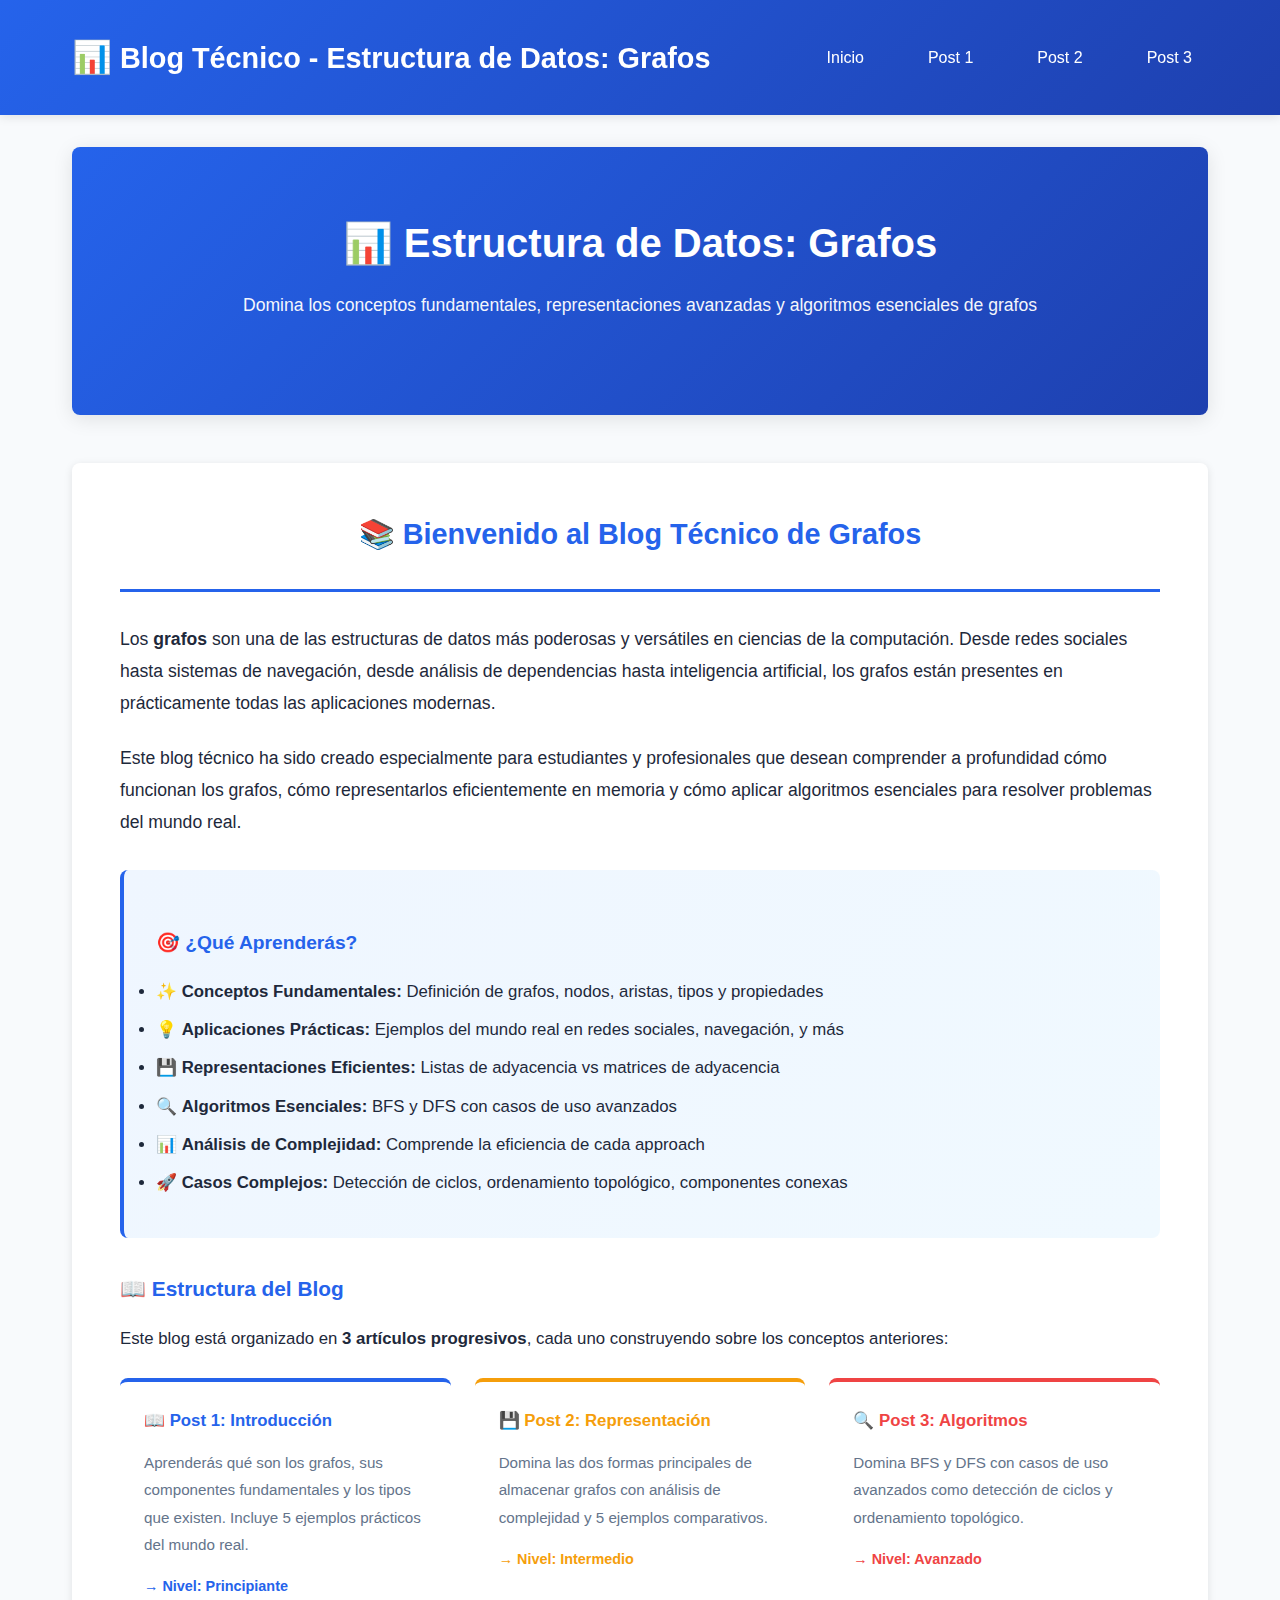
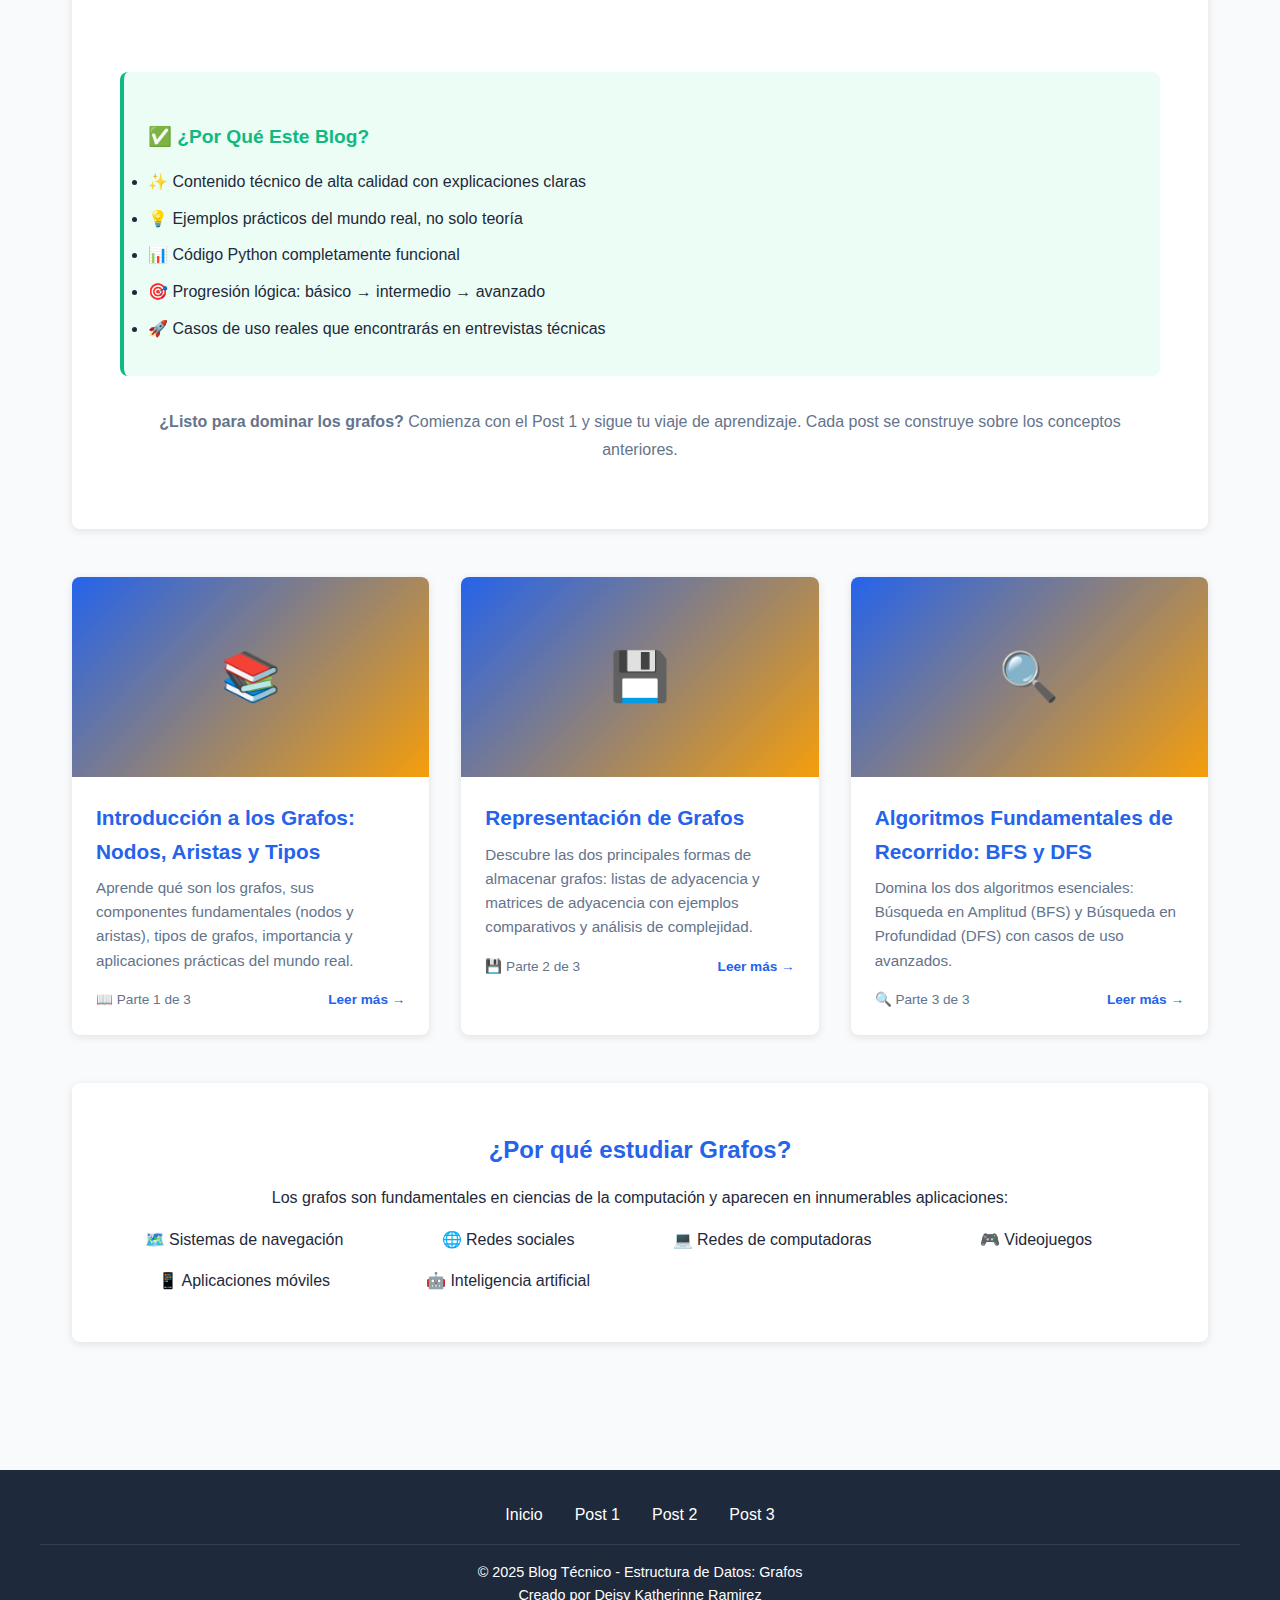
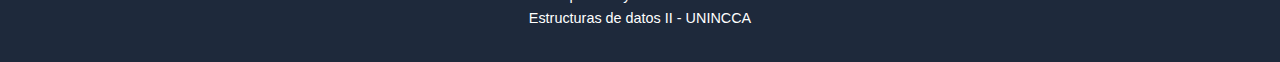
<file: index.html>
<!DOCTYPE html>
<html lang="es">
<head>
    <meta charset="UTF-8">
    <meta name="viewport" content="width=device-width, initial-scale=1.0">
    <title>Blog Técnico - Estructura de Datos: Grafos</title>
    <link rel="stylesheet" href="css/styles.css">
</head>
<body>
    <!-- HEADER -->
    <header>
        <div class="header-container">
            <div class="logo">
                <span class="logo-icon">📊</span>
                <span>Blog Técnico - Estructura de Datos: Grafos</span>
            </div>
            <nav>
                <ul>
                    <li><a href="index.html">Inicio</a></li>
                    <li><a href="posts/post1.html">Post 1</a></li>
                    <li><a href="posts/post2.html">Post 2</a></li>
                    <li><a href="posts/post3.html">Post 3</a></li>
                </ul>
            </nav>
        </div>
    </header>

    <!-- MAIN CONTENT -->
    <main>
        <div class="container">
            <!-- HERO SECTION -->
            <section class="hero">
                <h1>📊 Estructura de Datos: Grafos</h1>
                <p>Domina los conceptos fundamentales, representaciones avanzadas y algoritmos esenciales de grafos</p>
            </section>

            <!-- INTRODUCCIÓN AL BLOG -->
            <section class="article" style="margin-bottom: 3rem;">
                <div style="text-align: center; border-bottom: 3px solid var(--primary-color); padding-bottom: 2rem; margin-bottom: 2rem;">
                    <h2 style="color: var(--primary-color); font-size: 1.8rem;">📚 Bienvenido al Blog Técnico de Grafos</h2>
                </div>
                
                <div class="article-content">
                    <p style="font-size: 1.1rem; line-height: 1.8; margin-bottom: 1.5rem;">
                        Los <strong>grafos</strong> son una de las estructuras de datos más poderosas y versátiles en ciencias de la computación. 
                        Desde redes sociales hasta sistemas de navegación, desde análisis de dependencias hasta inteligencia artificial, 
                        los grafos están presentes en prácticamente todas las aplicaciones modernas.
                    </p>

                    <p style="font-size: 1.1rem; line-height: 1.8; margin-bottom: 1.5rem;">
                        Este blog técnico ha sido creado especialmente para estudiantes y profesionales que desean comprender a profundidad 
                        cómo funcionan los grafos, cómo representarlos eficientemente en memoria y cómo aplicar algoritmos esenciales 
                        para resolver problemas del mundo real.
                    </p>

                    <div style="background: linear-gradient(135deg, #eff6ff 0%, #f0f9ff 100%); padding: 2rem; border-radius: 0.5rem; border-left: 4px solid var(--primary-color); margin: 2rem 0;">
                        <h3 style="color: var(--primary-color); margin-bottom: 1rem;">🎯 ¿Qué Aprenderás?</h3>
                        <ul style="font-size: 1.05rem; line-height: 1.8; margin: 0;">
                            <li>✨ <strong>Conceptos Fundamentales:</strong> Definición de grafos, nodos, aristas, tipos y propiedades</li>
                            <li>💡 <strong>Aplicaciones Prácticas:</strong> Ejemplos del mundo real en redes sociales, navegación, y más</li>
                            <li>💾 <strong>Representaciones Eficientes:</strong> Listas de adyacencia vs matrices de adyacencia</li>
                            <li>🔍 <strong>Algoritmos Esenciales:</strong> BFS y DFS con casos de uso avanzados</li>
                            <li>📊 <strong>Análisis de Complejidad:</strong> Comprende la eficiencia de cada approach</li>
                            <li>🚀 <strong>Casos Complejos:</strong> Detección de ciclos, ordenamiento topológico, componentes conexas</li>
                        </ul>
                    </div>

                    <h3 style="color: var(--primary-color); margin-top: 2rem; margin-bottom: 1rem; font-size: 1.3rem;">📖 Estructura del Blog</h3>
                    <p style="font-size: 1.05rem; line-height: 1.8;">
                        Este blog está organizado en <strong>3 artículos progresivos</strong>, cada uno construyendo sobre los conceptos anteriores:
                    </p>

                    <div style="display: grid; grid-template-columns: repeat(auto-fit, minmax(280px, 1fr)); gap: 1.5rem; margin-top: 1.5rem;">
                        <!-- Post 1 Preview -->
                        <div style="background: white; padding: 1.5rem; border-radius: 0.5rem; border-top: 4px solid #2563eb;">
                            <h4 style="color: #2563eb; margin-bottom: 0.8rem;">📖 Post 1: Introducción</h4>
                            <p style="font-size: 0.95rem; color: var(--text-light); margin-bottom: 1rem;">
                                Aprenderás qué son los grafos, sus componentes fundamentales y los tipos que existen. 
                                Incluye 5 ejemplos prácticos del mundo real.
                            </p>
                            <p style="font-size: 0.9rem; color: var(--primary-color); font-weight: bold;">→ Nivel: Principiante</p>
                        </div>

                        <!-- Post 2 Preview -->
                        <div style="background: white; padding: 1.5rem; border-radius: 0.5rem; border-top: 4px solid #f59e0b;">
                            <h4 style="color: #f59e0b; margin-bottom: 0.8rem;">💾 Post 2: Representación</h4>
                            <p style="font-size: 0.95rem; color: var(--text-light); margin-bottom: 1rem;">
                                Domina las dos formas principales de almacenar grafos con análisis de complejidad 
                                y 5 ejemplos comparativos.
                            </p>
                            <p style="font-size: 0.9rem; color: #f59e0b; font-weight: bold;">→ Nivel: Intermedio</p>
                        </div>

                        <!-- Post 3 Preview -->
                        <div style="background: white; padding: 1.5rem; border-radius: 0.5rem; border-top: 4px solid #ef4444;">
                            <h4 style="color: #ef4444; margin-bottom: 0.8rem;">🔍 Post 3: Algoritmos</h4>
                            <p style="font-size: 0.95rem; color: var(--text-light); margin-bottom: 1rem;">
                                Domina BFS y DFS con casos de uso avanzados como detección de ciclos 
                                y ordenamiento topológico.
                            </p>
                            <p style="font-size: 0.9rem; color: #ef4444; font-weight: bold;">→ Nivel: Avanzado</p>
                        </div>
                    </div>

                    <div style="background: #ecfdf5; padding: 1.5rem; border-radius: 0.5rem; border-left: 4px solid var(--success-color); margin-top: 2rem;">
                        <h3 style="color: var(--success-color); margin-bottom: 0.8rem;">✅ ¿Por Qué Este Blog?</h3>
                        <ul style="font-size: 1rem; line-height: 1.8; margin: 0;">
                            <li>✨ Contenido técnico de alta calidad con explicaciones claras</li>
                            <li>💡 Ejemplos prácticos del mundo real, no solo teoría</li>
                            <li>📊 Código Python completamente funcional</li>
                            <li>🎯 Progresión lógica: básico → intermedio → avanzado</li>
                            <li>🚀 Casos de uso reales que encontrarás en entrevistas técnicas</li>
                        </ul>
                    </div>

                    <p style="font-size: 1rem; line-height: 1.8; margin-top: 2rem; text-align: center; color: var(--text-light);">
                        <strong>¿Listo para dominar los grafos?</strong> Comienza con el Post 1 y sigue tu viaje de aprendizaje. 
                        Cada post se construye sobre los conceptos anteriores.
                    </p>
                </div>
            </section>

            <!-- POSTS GRID -->
            <section class="posts-grid">
                <!-- POST 1 -->
                <article class="post-card">
                    <div class="post-card-image">📚</div>
                    <div class="post-card-content">
                        <h2 class="post-card-title">Introducción a los Grafos: Nodos, Aristas y Tipos</h2>
                        <p class="post-card-excerpt">Aprende qué son los grafos, sus componentes fundamentales (nodos y aristas), tipos de grafos, importancia y aplicaciones prácticas del mundo real.</p>
                        <div class="post-card-meta">
                            <span>📖 Parte 1 de 3</span>
                            <a href="posts/post1.html" class="read-more">Leer más →</a>
                        </div>
                    </div>
                </article>

                <!-- POST 2 -->
                <article class="post-card">
                    <div class="post-card-image">💾</div>
                    <div class="post-card-content">
                        <h2 class="post-card-title">Representación de Grafos</h2>
                        <p class="post-card-excerpt">Descubre las dos principales formas de almacenar grafos: listas de adyacencia y matrices de adyacencia con ejemplos comparativos y análisis de complejidad.</p>
                        <div class="post-card-meta">
                            <span>💾 Parte 2 de 3</span>
                            <a href="posts/post2.html" class="read-more">Leer más →</a>
                        </div>
                    </div>
                </article>

                <!-- POST 3 -->
                <article class="post-card">
                    <div class="post-card-image">🔍</div>
                    <div class="post-card-content">
                        <h2 class="post-card-title">Algoritmos Fundamentales de Recorrido: BFS y DFS</h2>
                        <p class="post-card-excerpt">Domina los dos algoritmos esenciales: Búsqueda en Amplitud (BFS) y Búsqueda en Profundidad (DFS) con casos de uso avanzados.</p>
                        <div class="post-card-meta">
                            <span>🔍 Parte 3 de 3</span>
                            <a href="posts/post3.html" class="read-more">Leer más →</a>
                        </div>
                    </div>
                </article>
            </section>

            <!-- ABOUT SECTION -->
            <section class="article" style="text-align: center;">
                <h2 style="color: var(--primary-color); margin-bottom: 1rem;">¿Por qué estudiar Grafos?</h2>
                <p>Los grafos son fundamentales en ciencias de la computación y aparecen en innumerables aplicaciones:</p>
                <ul style="list-style: none; margin-top: 1rem; display: grid; grid-template-columns: repeat(auto-fit, minmax(200px, 1fr)); gap: 1rem;">
                    <li>🗺️ Sistemas de navegación</li>
                    <li>🌐 Redes sociales</li>
                    <li>💻 Redes de computadoras</li>
                    <li>🎮 Videojuegos</li>
                    <li>📱 Aplicaciones móviles</li>
                    <li>🤖 Inteligencia artificial</li>
                </ul>
            </section>
        </div>
    </main>

    <!-- FOOTER -->
    <footer>
        <div class="footer-content">
            <div class="footer-links">
                <a href="index.html">Inicio</a>
                <a href="posts/post1.html">Post 1</a>
                <a href="posts/post2.html">Post 2</a>
                <a href="posts/post3.html">Post 3</a>
            </div>
            <div class="footer-bottom">
                <p>&copy; 2025 Blog Técnico - Estructura de Datos: Grafos</p>
                <p>Creado por Deisy Katherinne Ramirez</p>
                <p>Estructuras de datos II - UNINCCA</p>
            </div>
        </div>
    </footer>

    <!-- BOTÓN SCROLL TO TOP FLOTANTE -->
    <button id="scrollToTopBtn" title="Volver al inicio">⬆️</button>

    <script src="js/script.js"></script>
</body>
</html>
</file>
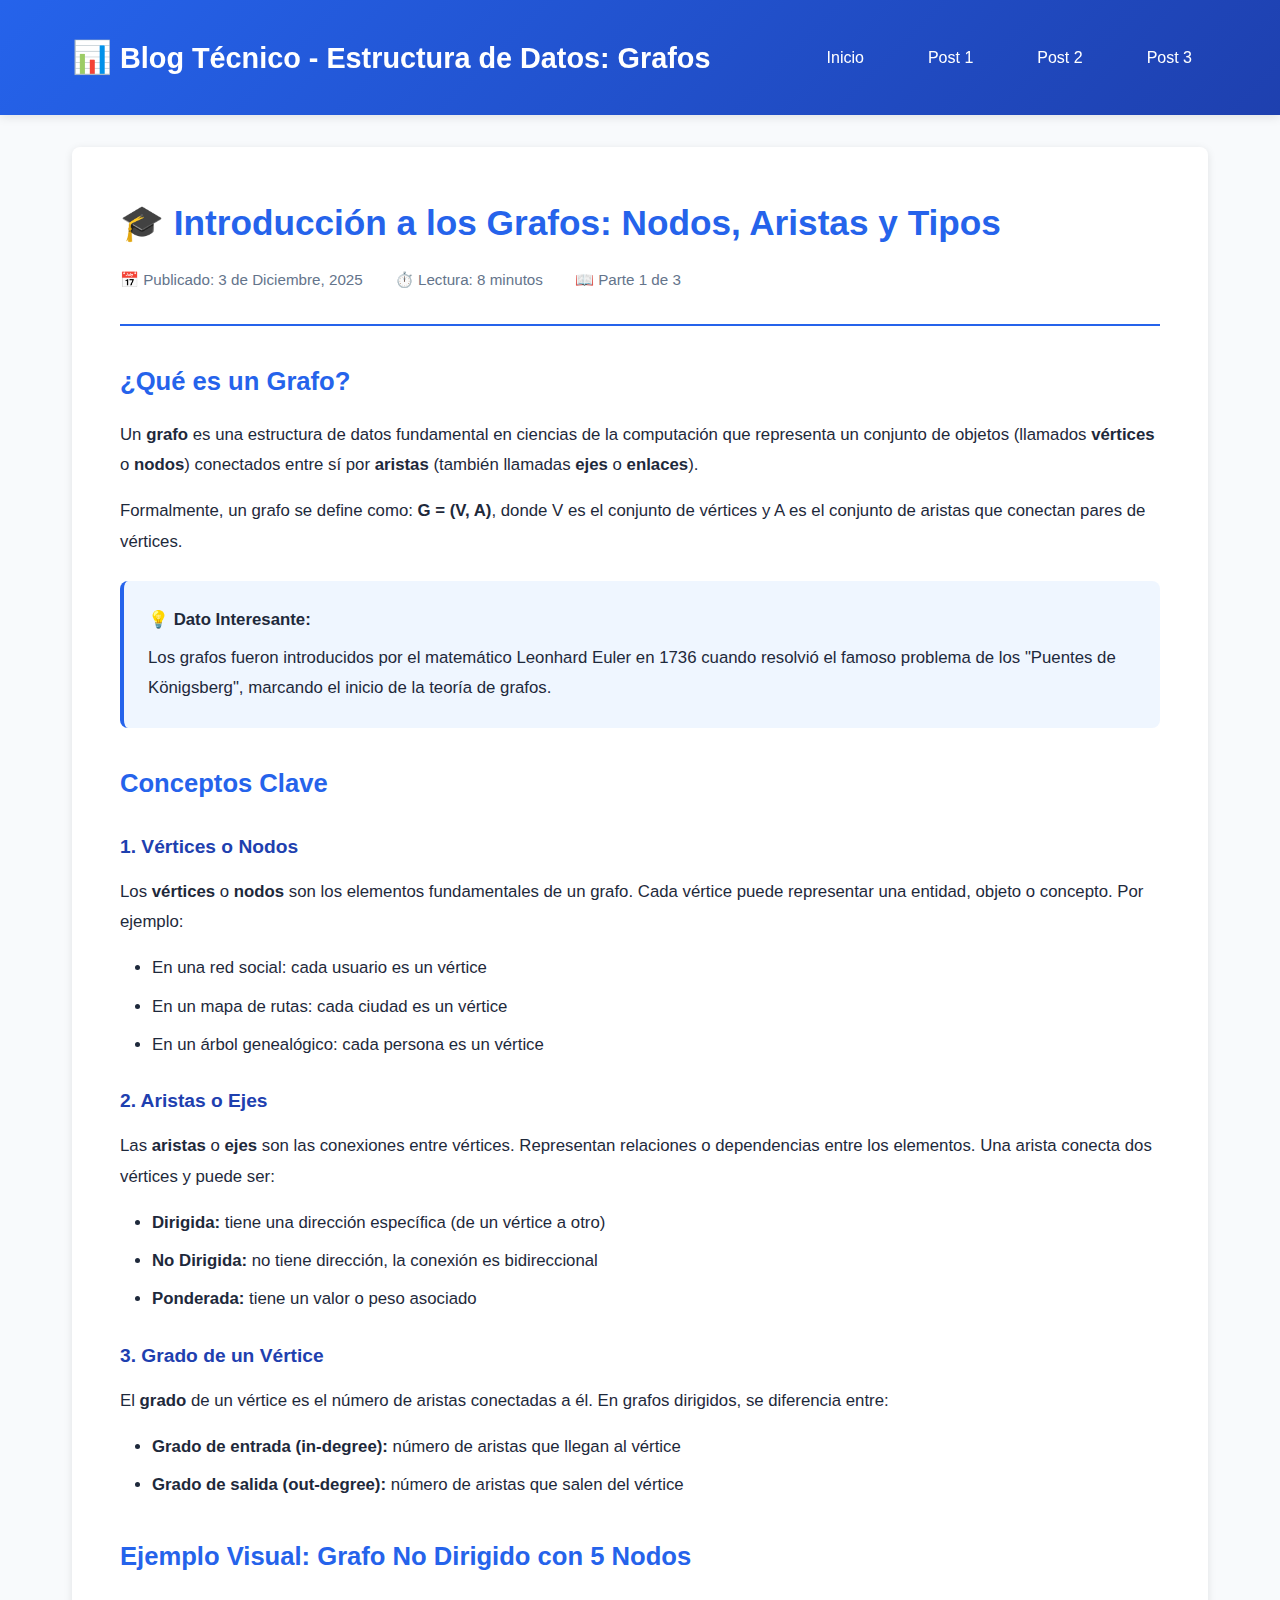
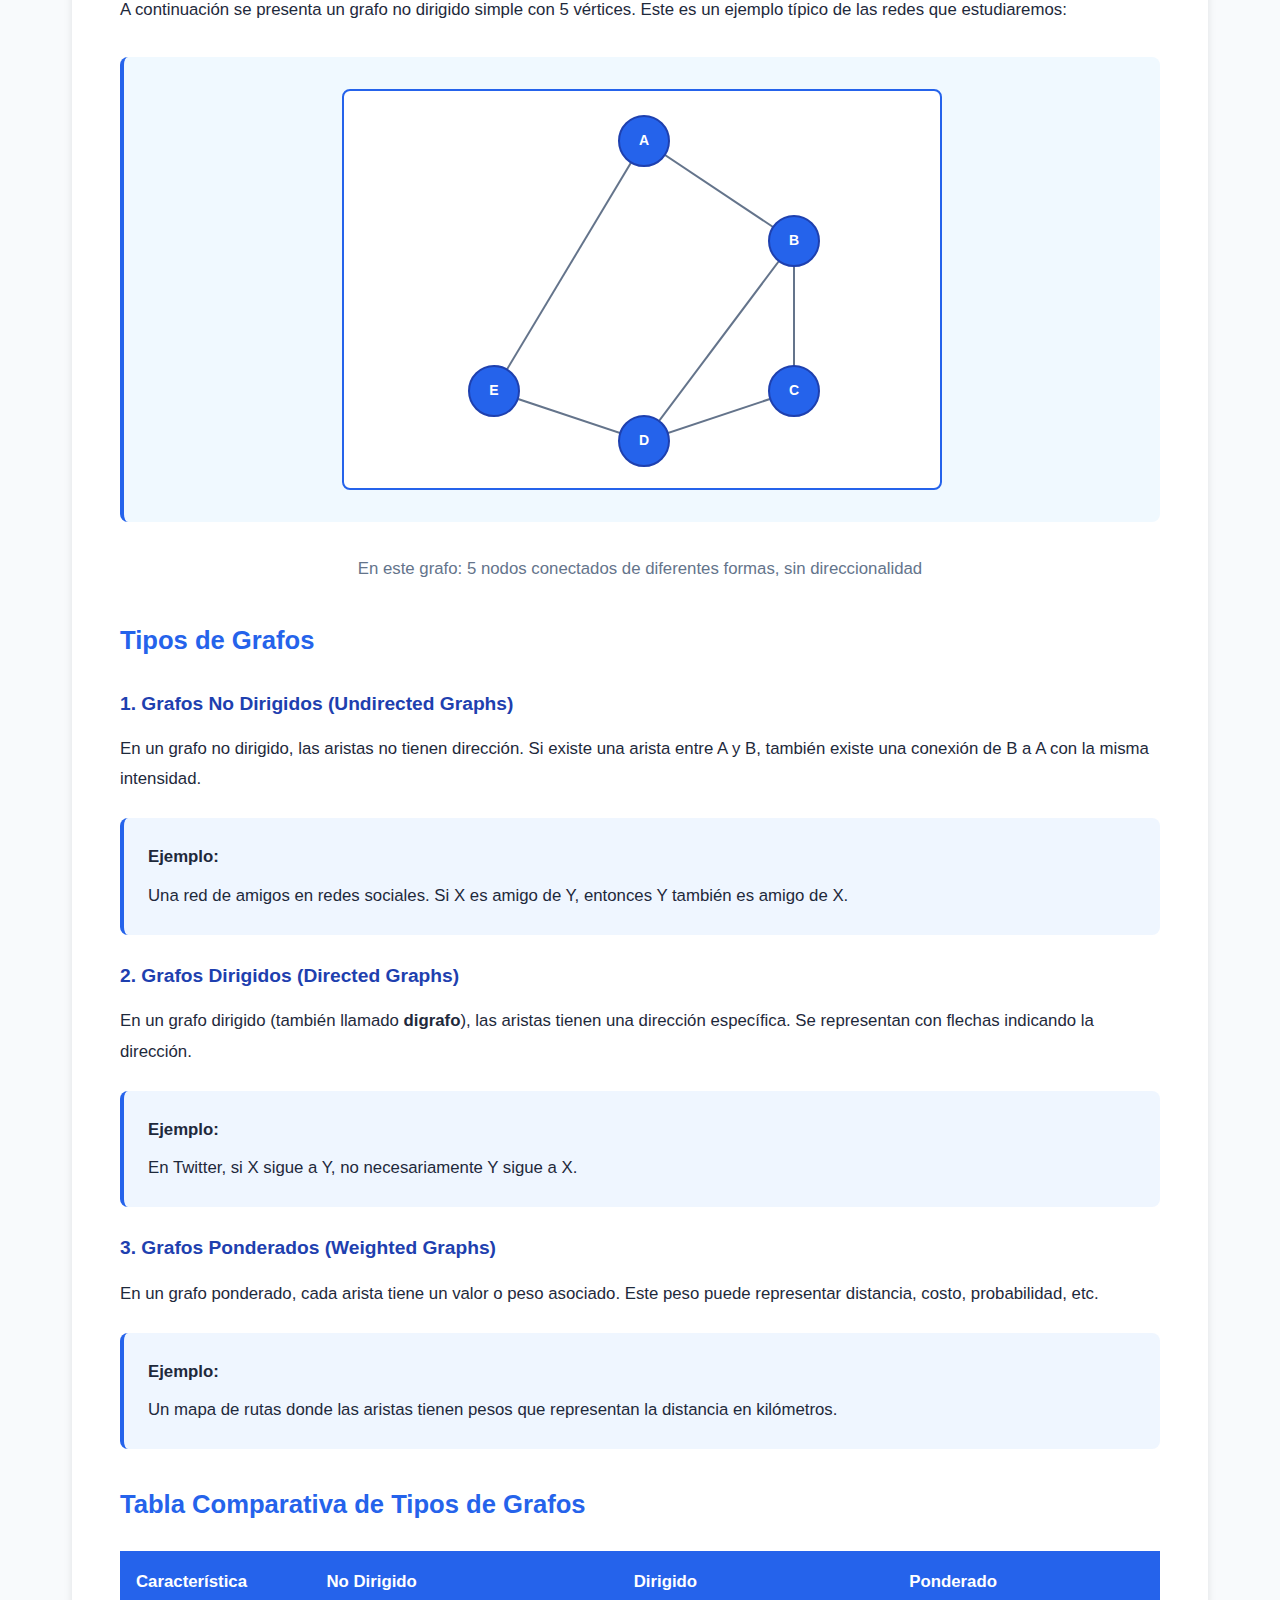
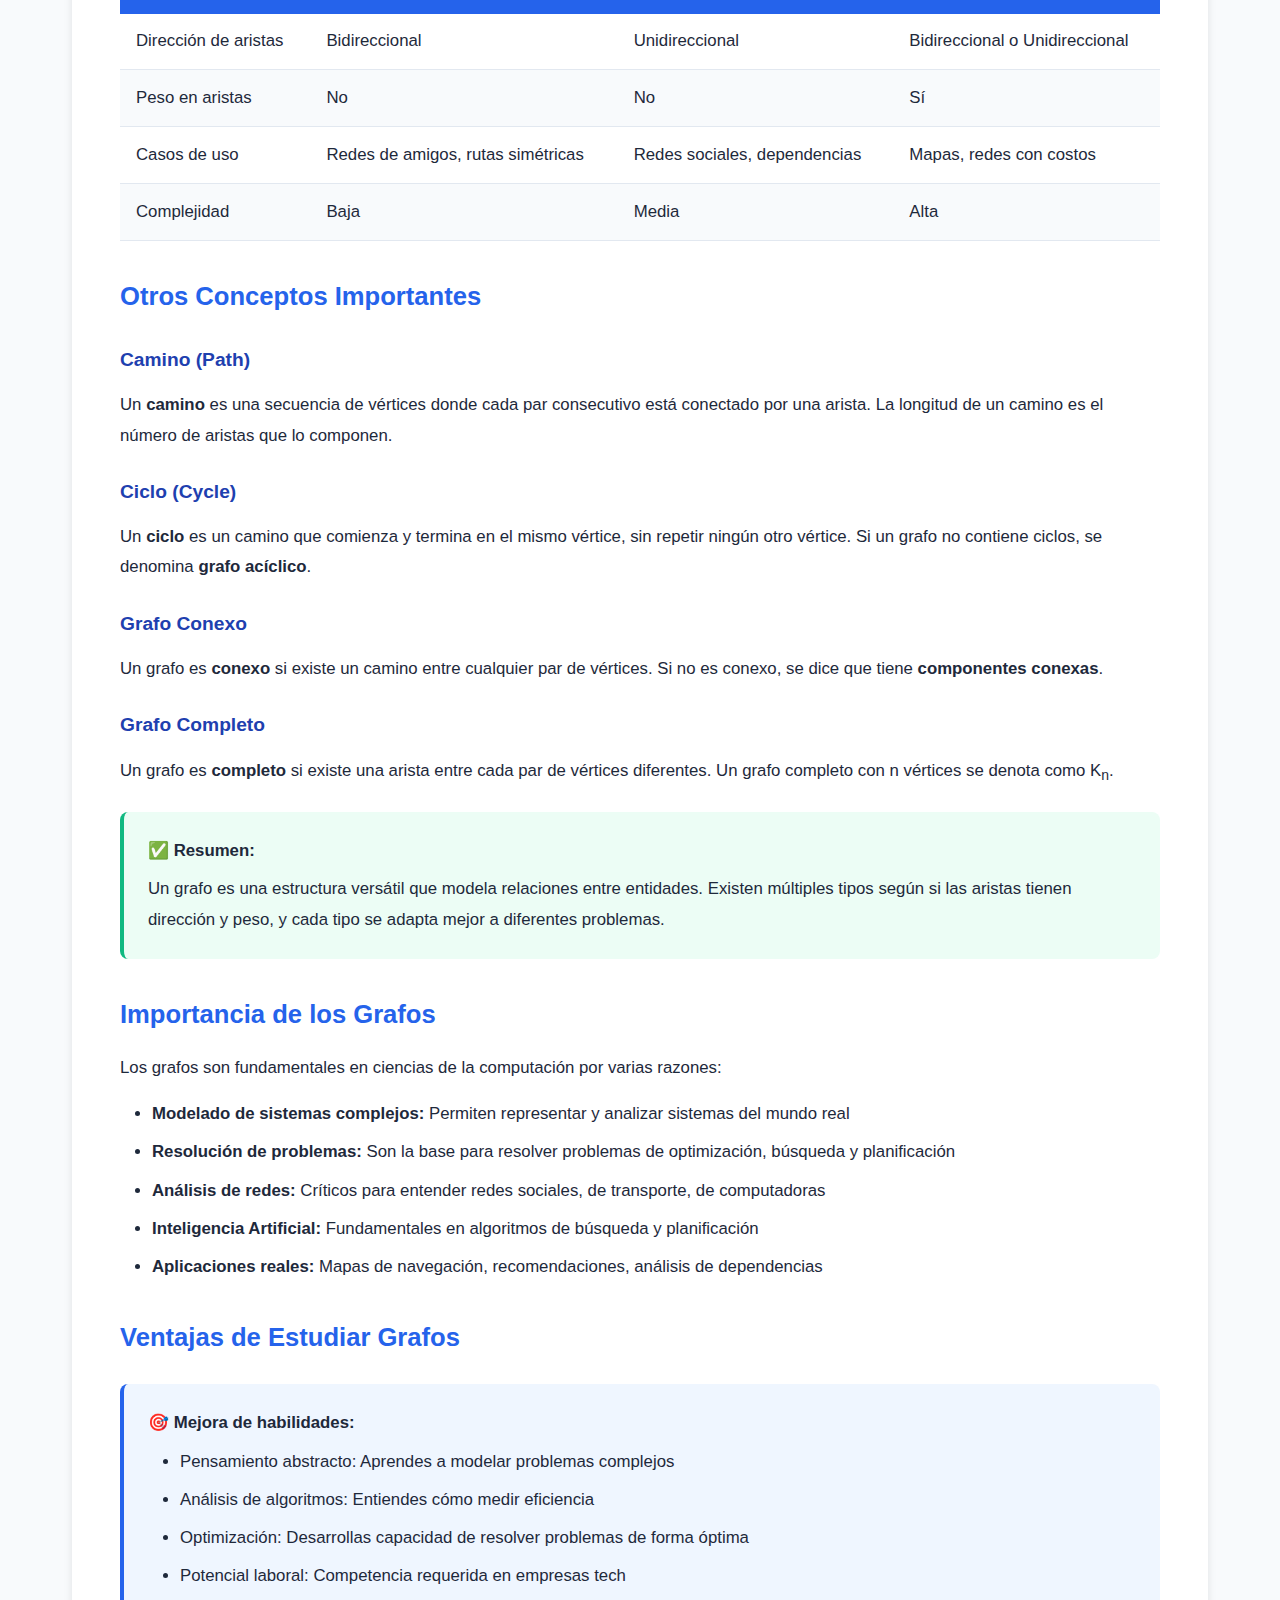
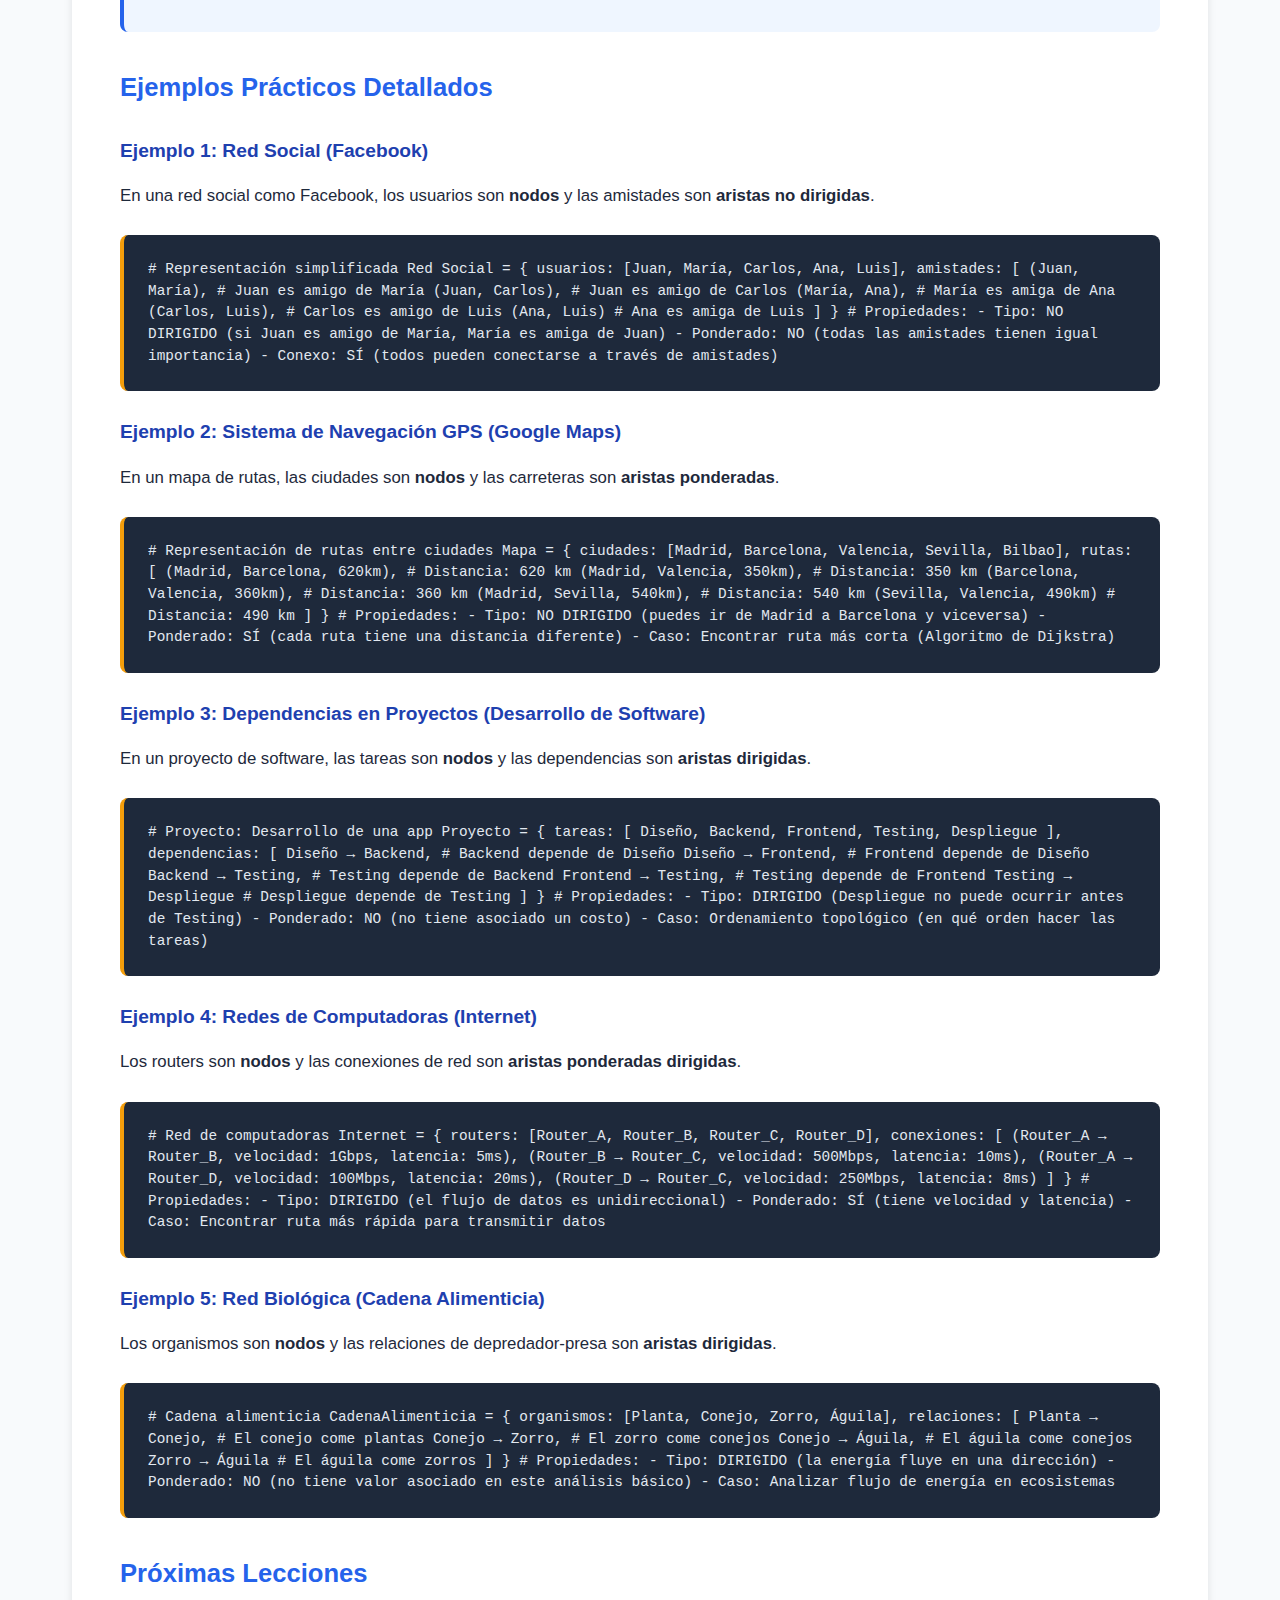
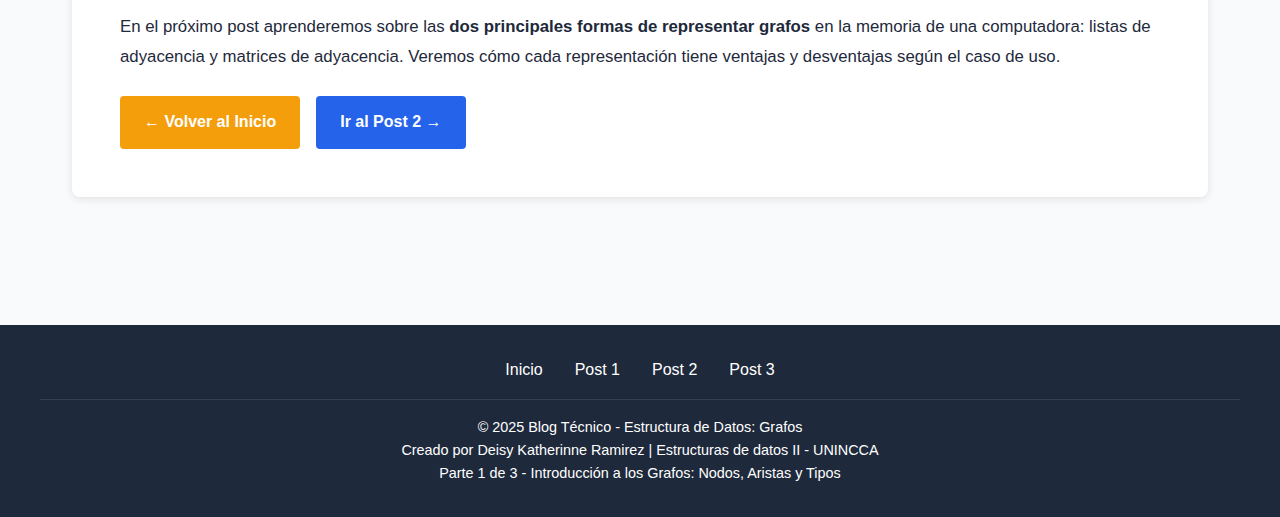
<file: posts/post1.html>
<!DOCTYPE html>
<html lang="es">
<head>
    <meta charset="UTF-8">
    <meta name="viewport" content="width=device-width, initial-scale=1.0">
    <title>Post 1 - Introducción a los Grafos: Nodos, Aristas y Tipos | Blog Técnico</title>
    <link rel="stylesheet" href="../css/styles.css">
</head>
<body>
    <!-- HEADER -->
    <header>
        <div class="header-container">
            <div class="logo">
                <span class="logo-icon">📊</span>
                <span>Blog Técnico - Estructura de Datos: Grafos</span>
            </div>
            <nav>
                <ul>
                    <li><a href="../index.html">Inicio</a></li>
                    <li><a href="post1.html">Post 1</a></li>
                    <li><a href="post2.html">Post 2</a></li>
                    <li><a href="post3.html">Post 3</a></li>
                </ul>
            </nav>
        </div>
    </header>

    <!-- MAIN CONTENT -->
    <main>
        <div class="container">
            <article class="article">
                <!-- HEADER DEL ARTÍCULO -->
                <div class="article-header">
                    <h1 class="article-title">🎓 Introducción a los Grafos: Nodos, Aristas y Tipos</h1>
                    <div class="article-meta">
                        <span>📅 Publicado: 3 de Diciembre, 2025</span>
                        <span>⏱️ Lectura: 8 minutos</span>
                        <span>📖 Parte 1 de 3</span>
                    </div>
                </div>

                <!-- CONTENIDO -->
                <div class="article-content">
                    <h2>¿Qué es un Grafo?</h2>
                    <p>
                        Un <strong>grafo</strong> es una estructura de datos fundamental en ciencias de la computación que representa 
                        un conjunto de objetos (llamados <strong>vértices</strong> o <strong>nodos</strong>) conectados entre sí por 
                        <strong>aristas</strong> (también llamadas <strong>ejes</strong> o <strong>enlaces</strong>).
                    </p>
                    <p>
                        Formalmente, un grafo se define como: <strong>G = (V, A)</strong>, donde V es el conjunto de vértices 
                        y A es el conjunto de aristas que conectan pares de vértices.
                    </p>

                    <div class="info-box note">
                        <strong>💡 Dato Interesante:</strong>
                        Los grafos fueron introducidos por el matemático Leonhard Euler en 1736 cuando resolvió 
                        el famoso problema de los "Puentes de Königsberg", marcando el inicio de la teoría de grafos.
                    </div>

                    <h2>Conceptos Clave</h2>

                    <h3>1. Vértices o Nodos</h3>
                    <p>
                        Los <strong>vértices</strong> o <strong>nodos</strong> son los elementos fundamentales de un grafo. 
                        Cada vértice puede representar una entidad, objeto o concepto. Por ejemplo:
                    </p>
                    <ul>
                        <li>En una red social: cada usuario es un vértice</li>
                        <li>En un mapa de rutas: cada ciudad es un vértice</li>
                        <li>En un árbol genealógico: cada persona es un vértice</li>
                    </ul>

                    <h3>2. Aristas o Ejes</h3>
                    <p>
                        Las <strong>aristas</strong> o <strong>ejes</strong> son las conexiones entre vértices. 
                        Representan relaciones o dependencias entre los elementos. Una arista conecta dos vértices 
                        y puede ser:
                    </p>
                    <ul>
                        <li><strong>Dirigida:</strong> tiene una dirección específica (de un vértice a otro)</li>
                        <li><strong>No Dirigida:</strong> no tiene dirección, la conexión es bidireccional</li>
                        <li><strong>Ponderada:</strong> tiene un valor o peso asociado</li>
                    </ul>

                    <h3>3. Grado de un Vértice</h3>
                    <p>
                        El <strong>grado</strong> de un vértice es el número de aristas conectadas a él. En grafos dirigidos, 
                        se diferencia entre:
                    </p>
                    <ul>
                        <li><strong>Grado de entrada (in-degree):</strong> número de aristas que llegan al vértice</li>
                        <li><strong>Grado de salida (out-degree):</strong> número de aristas que salen del vértice</li>
                    </ul>

                    <!-- DIAGRAMA VISUAL: GRAFO NO DIRIGIDO -->
                    <h2>Ejemplo Visual: Grafo No Dirigido con 5 Nodos</h2>
                    <p>
                        A continuación se presenta un grafo no dirigido simple con 5 vértices. 
                        Este es un ejemplo típico de las redes que estudiaremos:
                    </p>
                    
                    <div class="diagram-container">
                        <svg id="graph-undirected" width="600" height="400" style="border: 2px solid #2563eb; border-radius: 0.5rem; background: white;">
                            <!-- Se dibuja mediante JavaScript -->
                        </svg>
                    </div>

                    <p style="text-align: center; color: var(--text-light); margin-top: 1rem;">
                        En este grafo: 5 nodos conectados de diferentes formas, sin direccionalidad
                    </p>

                    <h2>Tipos de Grafos</h2>

                    <h3>1. Grafos No Dirigidos (Undirected Graphs)</h3>
                    <p>
                        En un grafo no dirigido, las aristas no tienen dirección. Si existe una arista entre A y B, 
                        también existe una conexión de B a A con la misma intensidad.
                    </p>
                    <div class="info-box note">
                        <strong>Ejemplo:</strong> Una red de amigos en redes sociales. Si X es amigo de Y, entonces Y también es amigo de X.
                    </div>

                    <h3>2. Grafos Dirigidos (Directed Graphs)</h3>
                    <p>
                        En un grafo dirigido (también llamado <strong>digrafo</strong>), las aristas tienen una dirección específica. 
                        Se representan con flechas indicando la dirección.
                    </p>
                    <div class="info-box note">
                        <strong>Ejemplo:</strong> En Twitter, si X sigue a Y, no necesariamente Y sigue a X.
                    </div>

                    <h3>3. Grafos Ponderados (Weighted Graphs)</h3>
                    <p>
                        En un grafo ponderado, cada arista tiene un valor o peso asociado. Este peso puede representar 
                        distancia, costo, probabilidad, etc.
                    </p>
                    <div class="info-box note">
                        <strong>Ejemplo:</strong> Un mapa de rutas donde las aristas tienen pesos que representan la distancia en kilómetros.
                    </div>

                    <!-- TABLA COMPARATIVA -->
                    <h2>Tabla Comparativa de Tipos de Grafos</h2>
                    <table>
                        <thead>
                            <tr>
                                <th>Característica</th>
                                <th>No Dirigido</th>
                                <th>Dirigido</th>
                                <th>Ponderado</th>
                            </tr>
                        </thead>
                        <tbody>
                            <tr>
                                <td>Dirección de aristas</td>
                                <td>Bidireccional</td>
                                <td>Unidireccional</td>
                                <td>Bidireccional o Unidireccional</td>
                            </tr>
                            <tr>
                                <td>Peso en aristas</td>
                                <td>No</td>
                                <td>No</td>
                                <td>Sí</td>
                            </tr>
                            <tr>
                                <td>Casos de uso</td>
                                <td>Redes de amigos, rutas simétricas</td>
                                <td>Redes sociales, dependencias</td>
                                <td>Mapas, redes con costos</td>
                            </tr>
                            <tr>
                                <td>Complejidad</td>
                                <td>Baja</td>
                                <td>Media</td>
                                <td>Alta</td>
                            </tr>
                        </tbody>
                    </table>

                    <h2>Otros Conceptos Importantes</h2>

                    <h3>Camino (Path)</h3>
                    <p>
                        Un <strong>camino</strong> es una secuencia de vértices donde cada par consecutivo 
                        está conectado por una arista. La longitud de un camino es el número de aristas que lo componen.
                    </p>

                    <h3>Ciclo (Cycle)</h3>
                    <p>
                        Un <strong>ciclo</strong> es un camino que comienza y termina en el mismo vértice, 
                        sin repetir ningún otro vértice. Si un grafo no contiene ciclos, se denomina <strong>grafo acíclico</strong>.
                    </p>

                    <h3>Grafo Conexo</h3>
                    <p>
                        Un grafo es <strong>conexo</strong> si existe un camino entre cualquier par de vértices. 
                        Si no es conexo, se dice que tiene <strong>componentes conexas</strong>.
                    </p>

                    <h3>Grafo Completo</h3>
                    <p>
                        Un grafo es <strong>completo</strong> si existe una arista entre cada par de vértices diferentes. 
                        Un grafo completo con n vértices se denota como K<sub>n</sub>.
                    </p>

                    <div class="info-box success">
                        <strong>✅ Resumen:</strong>
                        Un grafo es una estructura versátil que modela relaciones entre entidades. 
                        Existen múltiples tipos según si las aristas tienen dirección y peso, 
                        y cada tipo se adapta mejor a diferentes problemas.
                    </div>

                    <h2>Importancia de los Grafos</h2>
                    <p>
                        Los grafos son fundamentales en ciencias de la computación por varias razones:
                    </p>
                    <ul>
                        <li><strong>Modelado de sistemas complejos:</strong> Permiten representar y analizar sistemas del mundo real</li>
                        <li><strong>Resolución de problemas:</strong> Son la base para resolver problemas de optimización, búsqueda y planificación</li>
                        <li><strong>Análisis de redes:</strong> Críticos para entender redes sociales, de transporte, de computadoras</li>
                        <li><strong>Inteligencia Artificial:</strong> Fundamentales en algoritmos de búsqueda y planificación</li>
                        <li><strong>Aplicaciones reales:</strong> Mapas de navegación, recomendaciones, análisis de dependencias</li>
                    </ul>

                    <h2>Ventajas de Estudiar Grafos</h2>
                    <div class="info-box note">
                        <strong>🎯 Mejora de habilidades:</strong>
                        <ul style="margin-top: 0.5rem;">
                            <li>Pensamiento abstracto: Aprendes a modelar problemas complejos</li>
                            <li>Análisis de algoritmos: Entiendes cómo medir eficiencia</li>
                            <li>Optimización: Desarrollas capacidad de resolver problemas de forma óptima</li>
                            <li>Potencial laboral: Competencia requerida en empresas tech</li>
                        </ul>
                    </div>

                    <h2>Ejemplos Prácticos Detallados</h2>

                    <h3>Ejemplo 1: Red Social (Facebook)</h3>
                    <p>
                        En una red social como Facebook, los usuarios son <strong>nodos</strong> y las amistades son <strong>aristas no dirigidas</strong>.
                    </p>
                    <div class="code-block">
# Representación simplificada
Red Social = {
    usuarios: [Juan, María, Carlos, Ana, Luis],
    amistades: [
        (Juan, María),      # Juan es amigo de María
        (Juan, Carlos),     # Juan es amigo de Carlos
        (María, Ana),       # María es amiga de Ana
        (Carlos, Luis),     # Carlos es amigo de Luis
        (Ana, Luis)         # Ana es amiga de Luis
    ]
}

# Propiedades:
- Tipo: NO DIRIGIDO (si Juan es amigo de María, María es amiga de Juan)
- Ponderado: NO (todas las amistades tienen igual importancia)
- Conexo: SÍ (todos pueden conectarse a través de amistades)
                    </div>

                    <h3>Ejemplo 2: Sistema de Navegación GPS (Google Maps)</h3>
                    <p>
                        En un mapa de rutas, las ciudades son <strong>nodos</strong> y las carreteras son <strong>aristas ponderadas</strong>.
                    </p>
                    <div class="code-block">
# Representación de rutas entre ciudades
Mapa = {
    ciudades: [Madrid, Barcelona, Valencia, Sevilla, Bilbao],
    rutas: [
        (Madrid, Barcelona, 620km),      # Distancia: 620 km
        (Madrid, Valencia, 350km),       # Distancia: 350 km
        (Barcelona, Valencia, 360km),    # Distancia: 360 km
        (Madrid, Sevilla, 540km),        # Distancia: 540 km
        (Sevilla, Valencia, 490km)       # Distancia: 490 km
    ]
}

# Propiedades:
- Tipo: NO DIRIGIDO (puedes ir de Madrid a Barcelona y viceversa)
- Ponderado: SÍ (cada ruta tiene una distancia diferente)
- Caso: Encontrar ruta más corta (Algoritmo de Dijkstra)
                    </div>

                    <h3>Ejemplo 3: Dependencias en Proyectos (Desarrollo de Software)</h3>
                    <p>
                        En un proyecto de software, las tareas son <strong>nodos</strong> y las dependencias son <strong>aristas dirigidas</strong>.
                    </p>
                    <div class="code-block">
# Proyecto: Desarrollo de una app
Proyecto = {
    tareas: [
        Diseño, Backend, Frontend, Testing, Despliegue
    ],
    dependencias: [
        Diseño → Backend,        # Backend depende de Diseño
        Diseño → Frontend,       # Frontend depende de Diseño
        Backend → Testing,       # Testing depende de Backend
        Frontend → Testing,      # Testing depende de Frontend
        Testing → Despliegue     # Despliegue depende de Testing
    ]
}

# Propiedades:
- Tipo: DIRIGIDO (Despliegue no puede ocurrir antes de Testing)
- Ponderado: NO (no tiene asociado un costo)
- Caso: Ordenamiento topológico (en qué orden hacer las tareas)
                    </div>

                    <h3>Ejemplo 4: Redes de Computadoras (Internet)</h3>
                    <p>
                        Los routers son <strong>nodos</strong> y las conexiones de red son <strong>aristas ponderadas dirigidas</strong>.
                    </p>
                    <div class="code-block">
# Red de computadoras
Internet = {
    routers: [Router_A, Router_B, Router_C, Router_D],
    conexiones: [
        (Router_A → Router_B, velocidad: 1Gbps, latencia: 5ms),
        (Router_B → Router_C, velocidad: 500Mbps, latencia: 10ms),
        (Router_A → Router_D, velocidad: 100Mbps, latencia: 20ms),
        (Router_D → Router_C, velocidad: 250Mbps, latencia: 8ms)
    ]
}

# Propiedades:
- Tipo: DIRIGIDO (el flujo de datos es unidireccional)
- Ponderado: SÍ (tiene velocidad y latencia)
- Caso: Encontrar ruta más rápida para transmitir datos
                    </div>

                    <h3>Ejemplo 5: Red Biológica (Cadena Alimenticia)</h3>
                    <p>
                        Los organismos son <strong>nodos</strong> y las relaciones de depredador-presa son <strong>aristas dirigidas</strong>.
                    </p>
                    <div class="code-block">
# Cadena alimenticia
CadenaAlimenticia = {
    organismos: [Planta, Conejo, Zorro, Águila],
    relaciones: [
        Planta → Conejo,      # El conejo come plantas
        Conejo → Zorro,       # El zorro come conejos
        Conejo → Águila,      # El águila come conejos
        Zorro → Águila        # El águila come zorros
    ]
}

# Propiedades:
- Tipo: DIRIGIDO (la energía fluye en una dirección)
- Ponderado: NO (no tiene valor asociado en este análisis básico)
- Caso: Analizar flujo de energía en ecosistemas
                    </div>

                    <h2>Próximas Lecciones</h2>
                    <p>
                        En el próximo post aprenderemos sobre las <strong>dos principales formas de representar grafos</strong> 
                        en la memoria de una computadora: listas de adyacencia y matrices de adyacencia. 
                        Veremos cómo cada representación tiene ventajas y desventajas según el caso de uso.
                    </p>

                    <div class="btn-group">
                        <a href="../index.html" class="btn btn-secondary">← Volver al Inicio</a>
                        <a href="post2.html" class="btn btn-primary">Ir al Post 2 →</a>
                    </div>
                </div>
            </article>
        </div>
    </main>

    <!-- FOOTER -->
    <footer>
        <div class="footer-content">
            <div class="footer-links">
                <a href="../index.html">Inicio</a>
                <a href="post1.html">Post 1</a>
                <a href="post2.html">Post 2</a>
                <a href="post3.html">Post 3</a>
            </div>
            <div class="footer-bottom">
                <p>&copy; 2025 Blog Técnico - Estructura de Datos: Grafos</p>
                <p>Creado por Deisy Katherinne Ramirez | Estructuras de datos II - UNINCCA</p>
                <p>Parte 1 de 3 - Introducción a los Grafos: Nodos, Aristas y Tipos</p>
            </div>
        </div>
    </footer>

    <!-- BOTÓN SCROLL TO TOP FLOTANTE -->
    <button id="scrollToTopBtn" title="Volver al inicio">⬆️</button>

    <script src="../js/script.js"></script>
    <script>
        // Dibujar el grafo no dirigido en la página
        const undirectedGraphNodes = [
            { x: 300, y: 50, label: 'A' },
            { x: 450, y: 150, label: 'B' },
            { x: 450, y: 300, label: 'C' },
            { x: 300, y: 350, label: 'D' },
            { x: 150, y: 300, label: 'E' }
        ];

        const undirectedGraphEdges = [
            { from: 0, to: 1, directed: false },
            { from: 0, to: 4, directed: false },
            { from: 1, to: 2, directed: false },
            { from: 2, to: 3, directed: false },
            { from: 3, to: 4, directed: false },
            { from: 1, to: 3, directed: false }
        ];

        drawSimpleGraph('graph-undirected', undirectedGraphNodes, undirectedGraphEdges);
    </script>
</body>
</html>
</file>
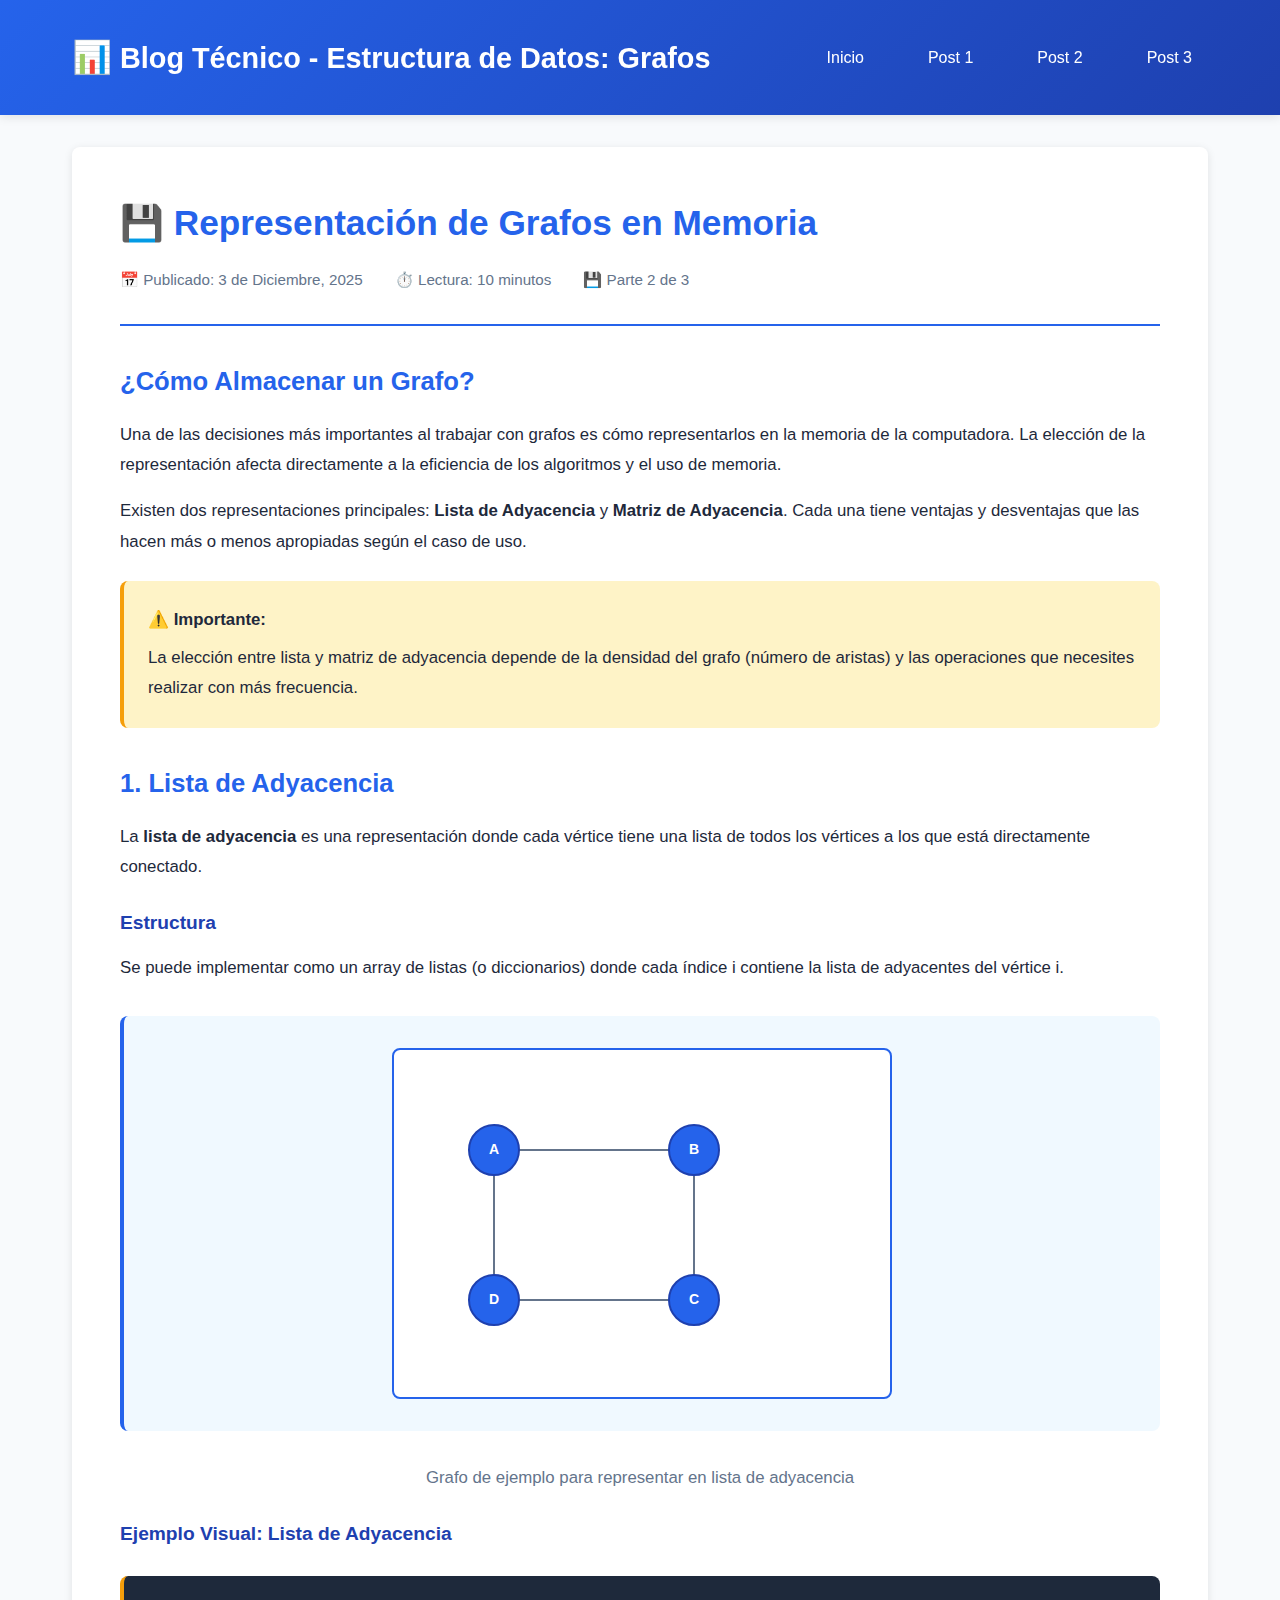
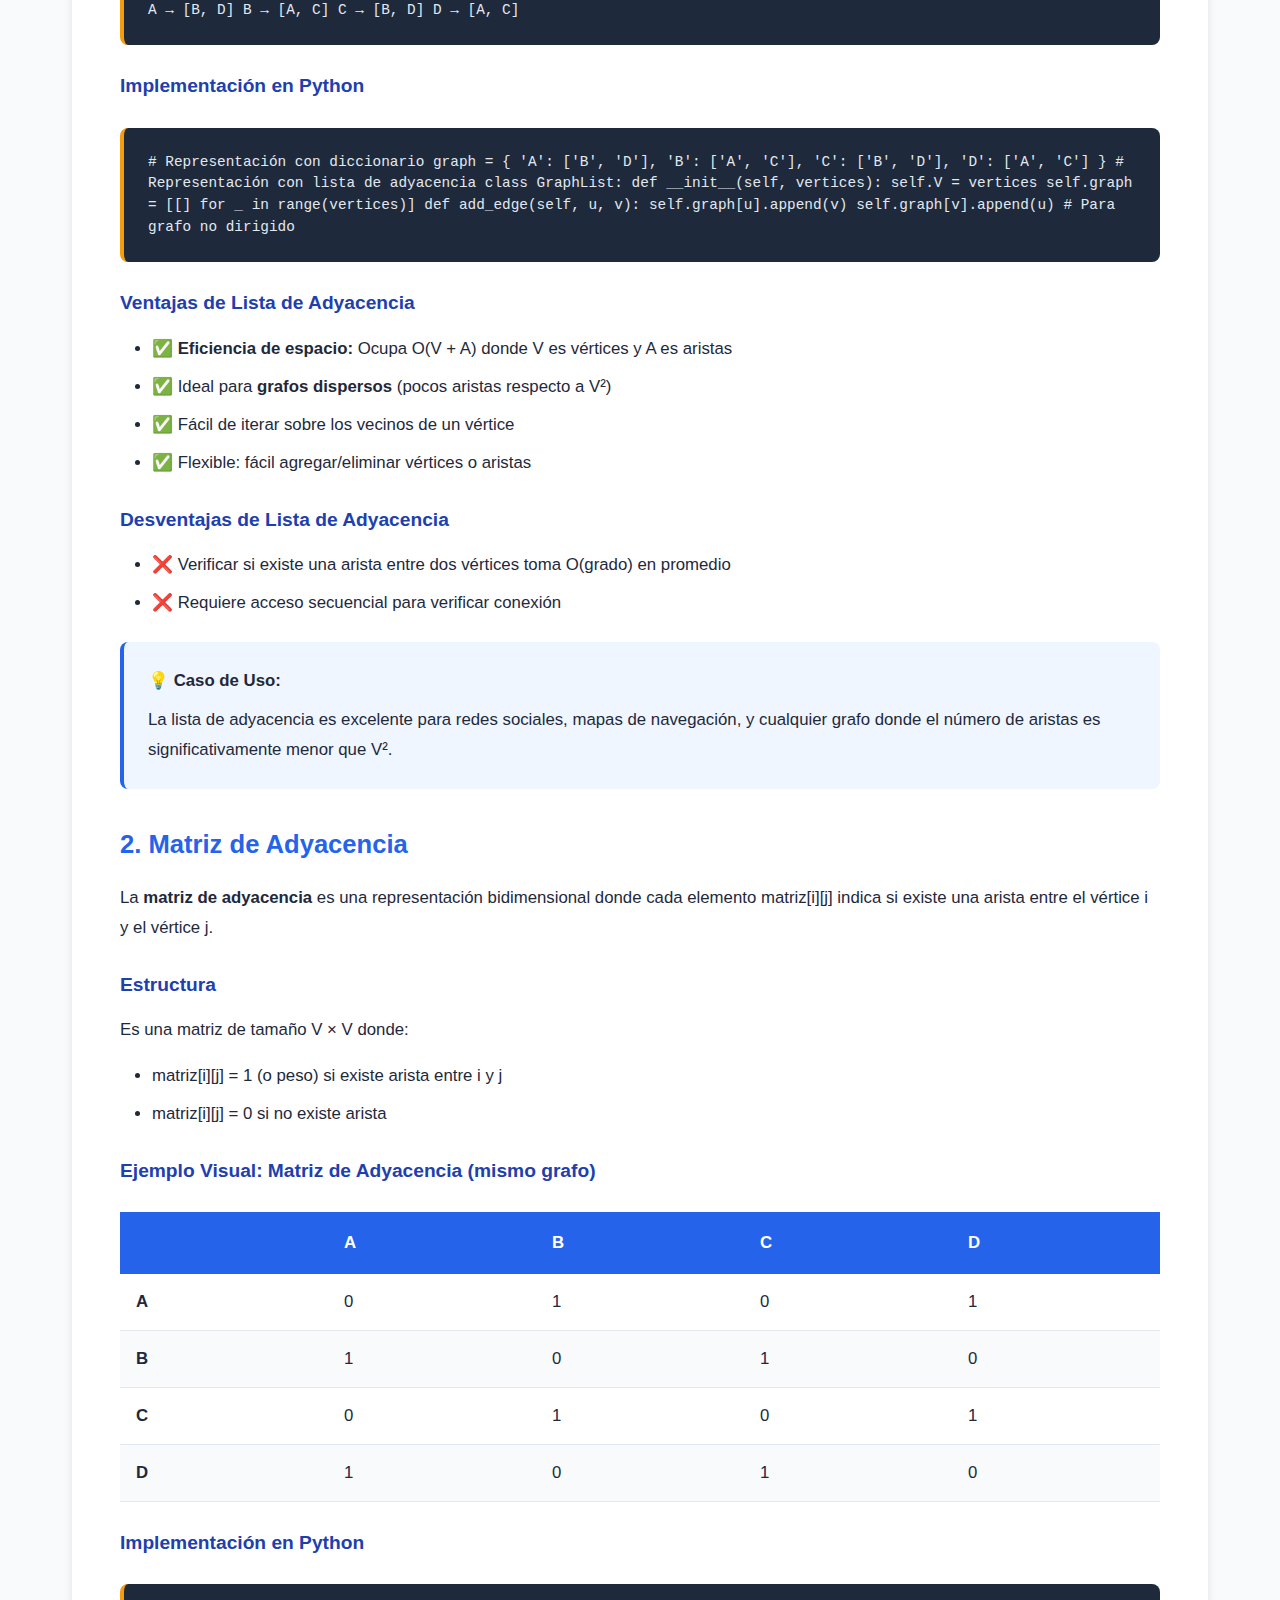
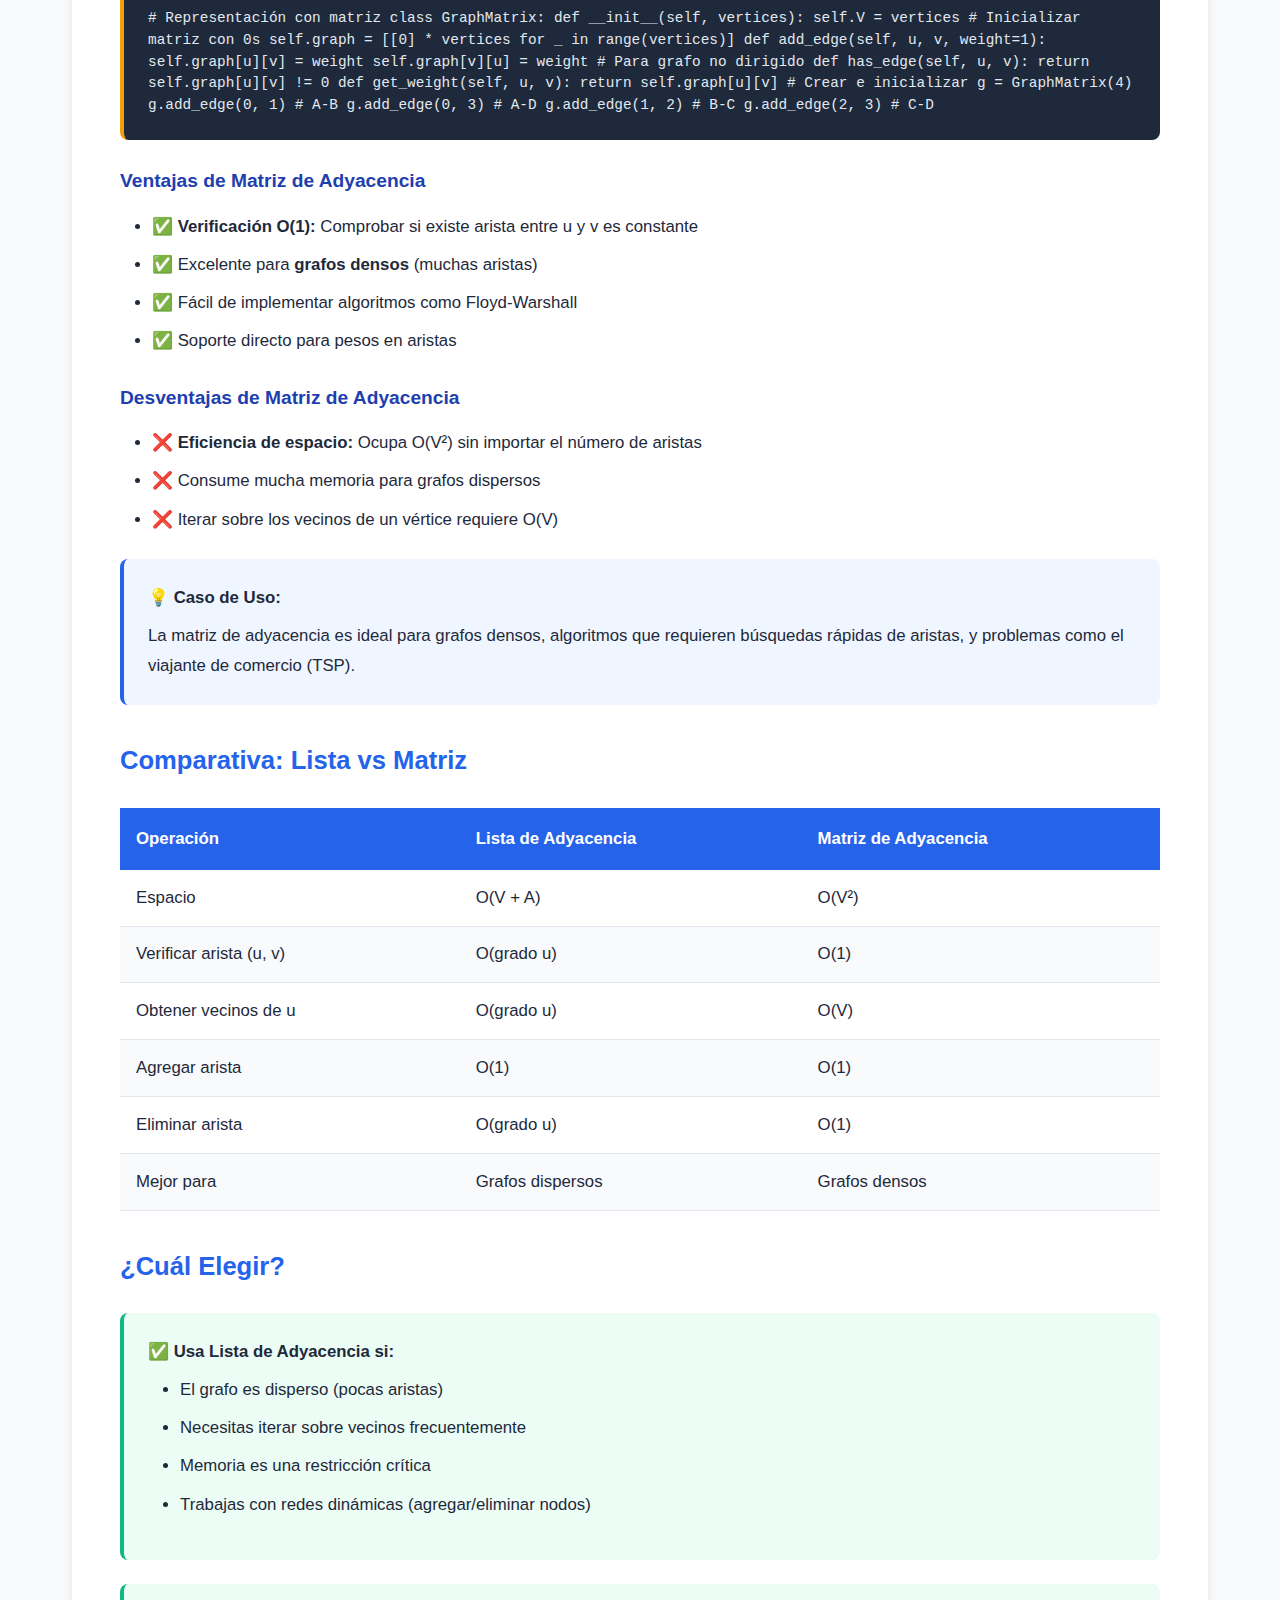
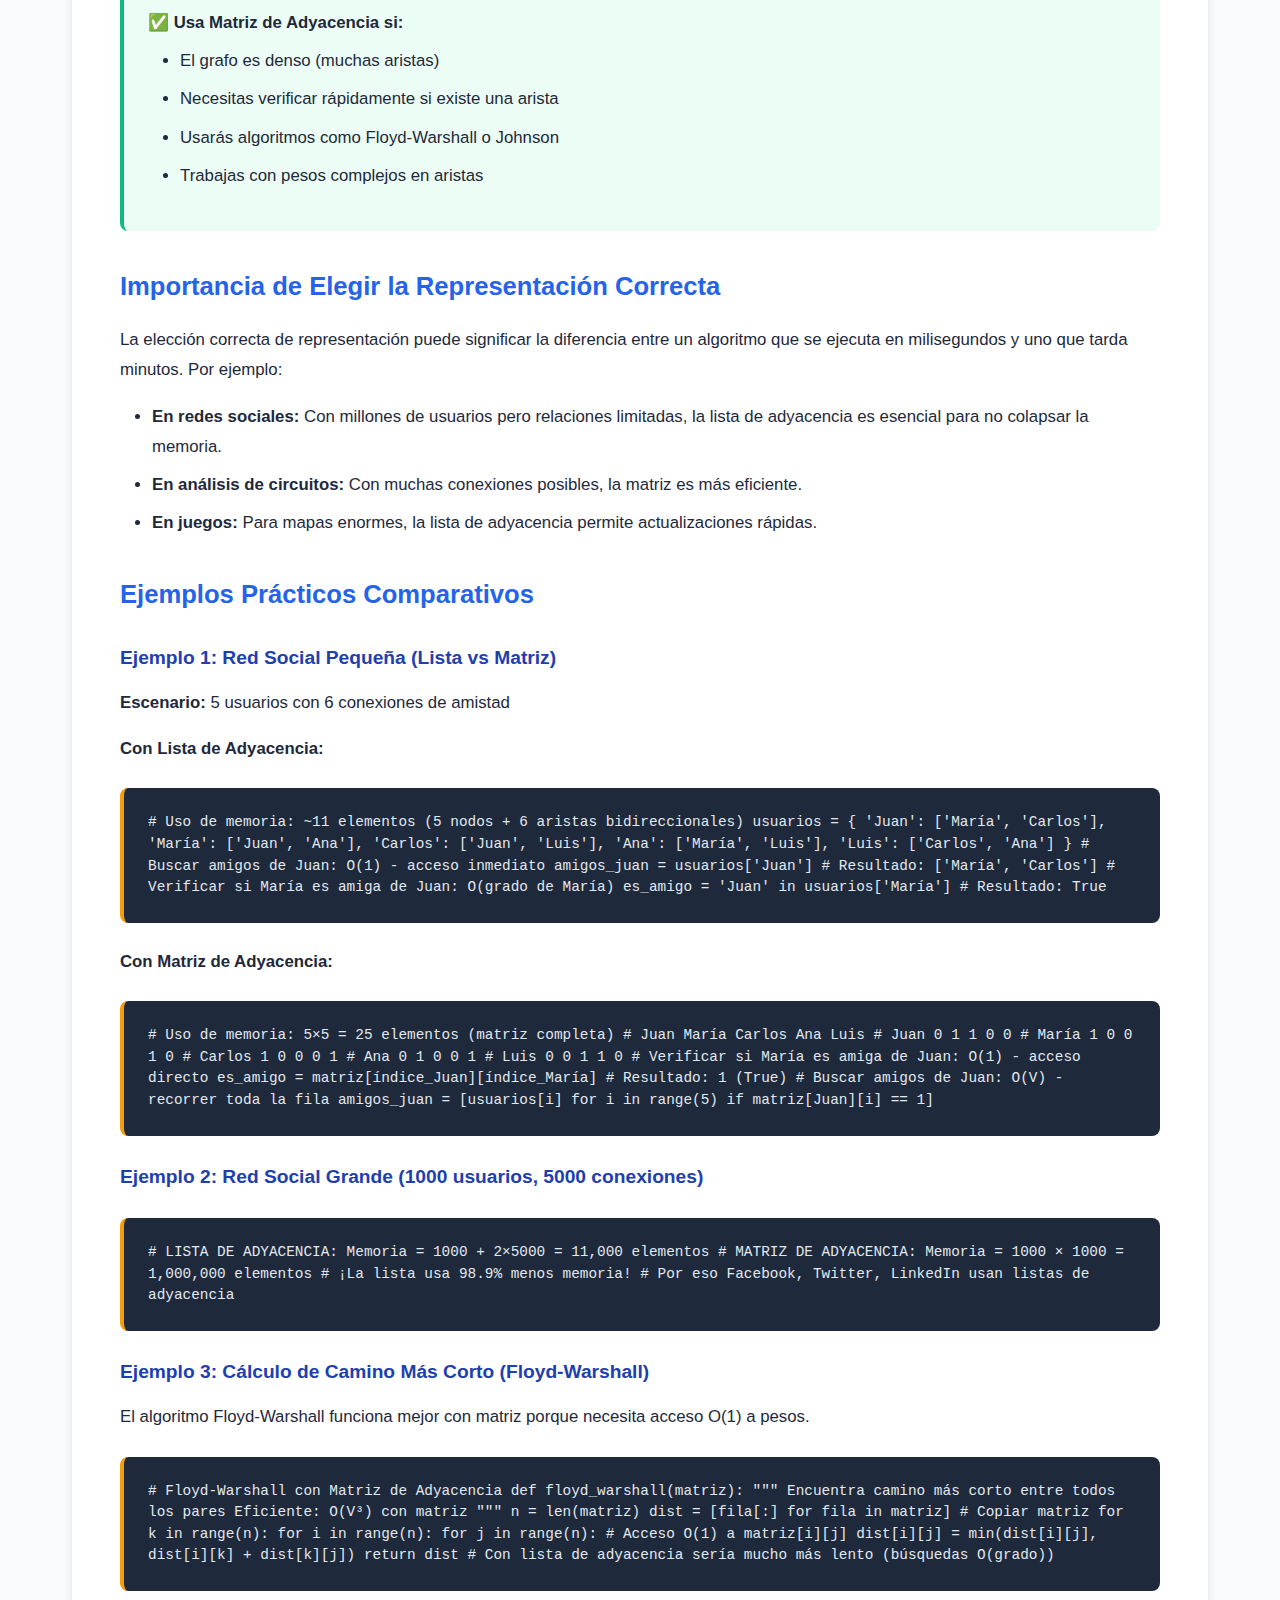
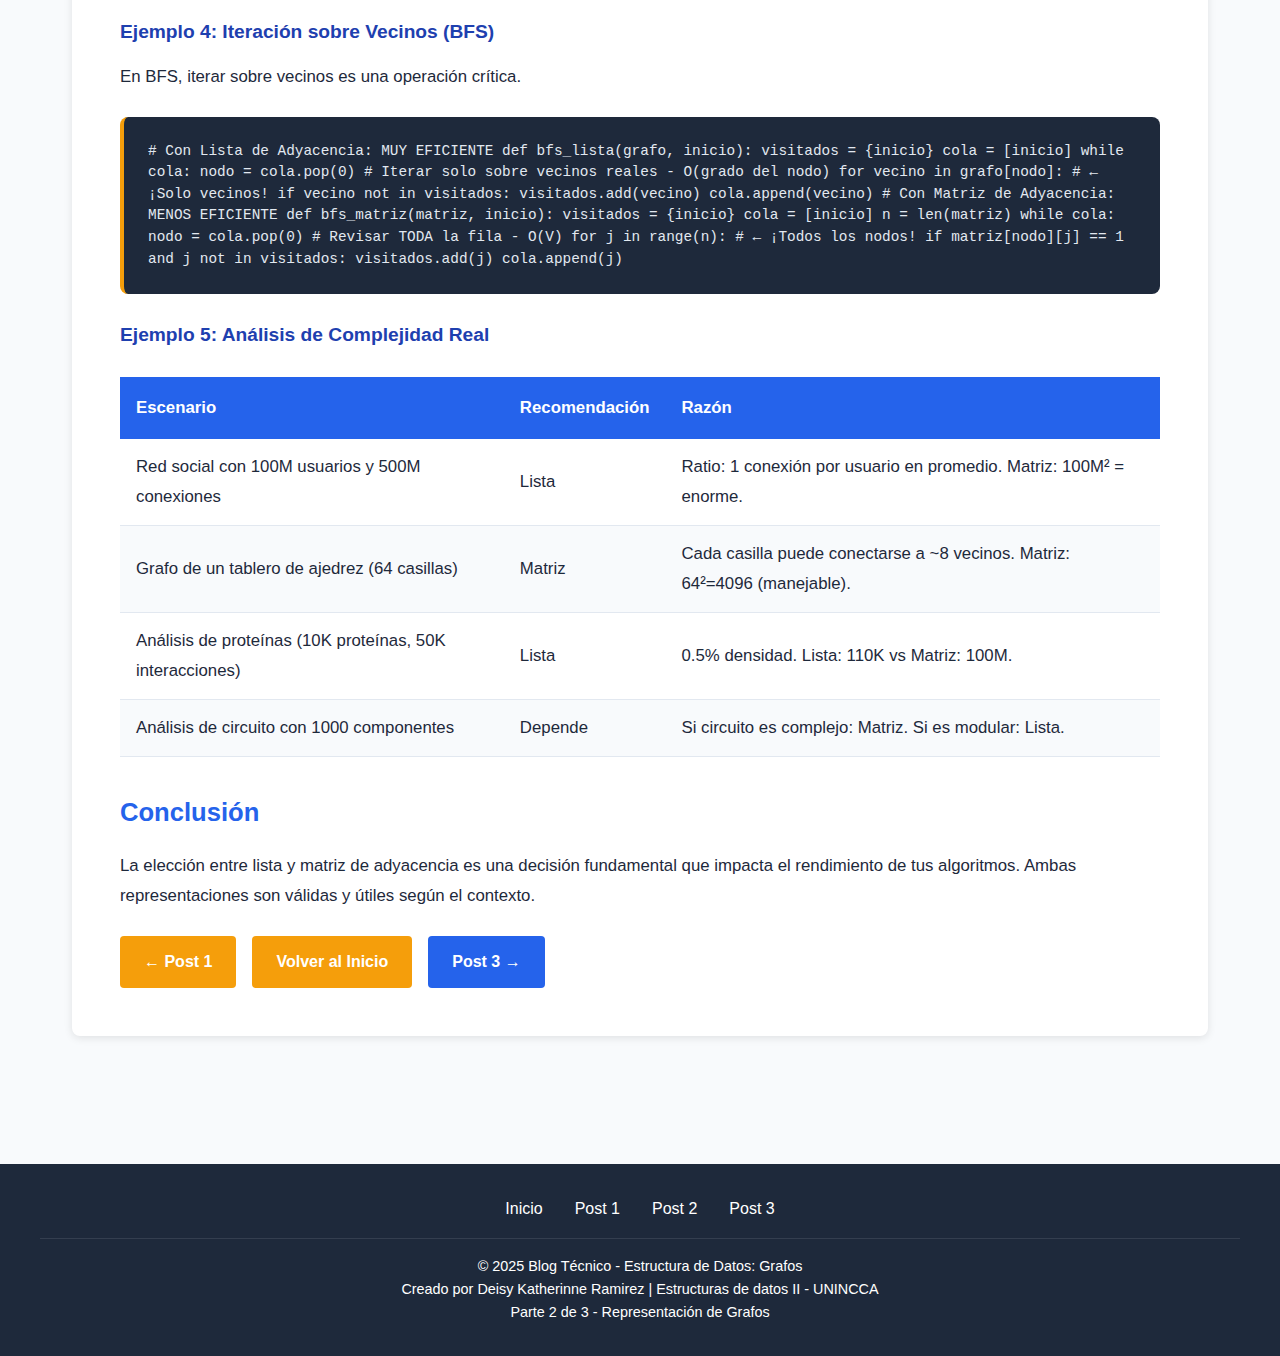
<file: posts/post2.html>
<!DOCTYPE html>
<html lang="es">
<head>
    <meta charset="UTF-8">
    <meta name="viewport" content="width=device-width, initial-scale=1.0">
    <title>Post 2 - Representación de Grafos | Blog Técnico</title>
    <link rel="stylesheet" href="../css/styles.css">
</head>
<body>
    <!-- HEADER -->
    <header>
        <div class="header-container">
            <div class="logo">
                <span class="logo-icon">📊</span>
                <span>Blog Técnico - Estructura de Datos: Grafos</span>
            </div>
            <nav>
                <ul>
                    <li><a href="../index.html">Inicio</a></li>
                    <li><a href="post1.html">Post 1</a></li>
                    <li><a href="post2.html">Post 2</a></li>
                    <li><a href="post3.html">Post 3</a></li>
                </ul>
            </nav>
        </div>
    </header>

    <!-- MAIN CONTENT -->
    <main>
        <div class="container">
            <article class="article">
                <!-- HEADER DEL ARTÍCULO -->
                <div class="article-header">
                    <h1 class="article-title">💾 Representación de Grafos en Memoria</h1>
                    <div class="article-meta">
                        <span>📅 Publicado: 3 de Diciembre, 2025</span>
                        <span>⏱️ Lectura: 10 minutos</span>
                        <span>💾 Parte 2 de 3</span>
                    </div>
                </div>

                <!-- CONTENIDO -->
                <div class="article-content">
                    <h2>¿Cómo Almacenar un Grafo?</h2>
                    <p>
                        Una de las decisiones más importantes al trabajar con grafos es cómo representarlos en la memoria de la computadora. 
                        La elección de la representación afecta directamente a la eficiencia de los algoritmos y el uso de memoria.
                    </p>
                    <p>
                        Existen dos representaciones principales: <strong>Lista de Adyacencia</strong> y <strong>Matriz de Adyacencia</strong>. 
                        Cada una tiene ventajas y desventajas que las hacen más o menos apropiadas según el caso de uso.
                    </p>

                    <div class="info-box warning">
                        <strong>⚠️ Importante:</strong>
                        La elección entre lista y matriz de adyacencia depende de la densidad del grafo (número de aristas) 
                        y las operaciones que necesites realizar con más frecuencia.
                    </div>

                    <h2>1. Lista de Adyacencia</h2>
                    <p>
                        La <strong>lista de adyacencia</strong> es una representación donde cada vértice tiene una lista de todos 
                        los vértices a los que está directamente conectado.
                    </p>

                    <h3>Estructura</h3>
                    <p>
                        Se puede implementar como un array de listas (o diccionarios) donde cada índice i contiene la lista 
                        de adyacentes del vértice i.
                    </p>

                    <div class="diagram-container">
                        <svg id="graph-for-adjacency" width="500" height="350" style="border: 2px solid #2563eb; border-radius: 0.5rem; background: white;"></svg>
                    </div>

                    <p style="text-align: center; color: var(--text-light); margin-top: 1rem;">
                        Grafo de ejemplo para representar en lista de adyacencia
                    </p>

                    <h3>Ejemplo Visual: Lista de Adyacencia</h3>
                    <div class="code-block">
A → [B, D]
B → [A, C]
C → [B, D]
D → [A, C]
                    </div>

                    <h3>Implementación en Python</h3>
                    <div class="code-block">
# Representación con diccionario
graph = {
    'A': ['B', 'D'],
    'B': ['A', 'C'],
    'C': ['B', 'D'],
    'D': ['A', 'C']
}

# Representación con lista de adyacencia
class GraphList:
    def __init__(self, vertices):
        self.V = vertices
        self.graph = [[] for _ in range(vertices)]
    
    def add_edge(self, u, v):
        self.graph[u].append(v)
        self.graph[v].append(u)  # Para grafo no dirigido
                    </div>

                    <h3>Ventajas de Lista de Adyacencia</h3>
                    <ul>
                        <li>✅ <strong>Eficiencia de espacio:</strong> Ocupa O(V + A) donde V es vértices y A es aristas</li>
                        <li>✅ Ideal para <strong>grafos dispersos</strong> (pocos aristas respecto a V²)</li>
                        <li>✅ Fácil de iterar sobre los vecinos de un vértice</li>
                        <li>✅ Flexible: fácil agregar/eliminar vértices o aristas</li>
                    </ul>

                    <h3>Desventajas de Lista de Adyacencia</h3>
                    <ul>
                        <li>❌ Verificar si existe una arista entre dos vértices toma O(grado) en promedio</li>
                        <li>❌ Requiere acceso secuencial para verificar conexión</li>
                    </ul>

                    <div class="info-box note">
                        <strong>💡 Caso de Uso:</strong>
                        La lista de adyacencia es excelente para redes sociales, mapas de navegación, 
                        y cualquier grafo donde el número de aristas es significativamente menor que V².
                    </div>

                    <h2>2. Matriz de Adyacencia</h2>
                    <p>
                        La <strong>matriz de adyacencia</strong> es una representación bidimensional donde cada elemento 
                        matriz[i][j] indica si existe una arista entre el vértice i y el vértice j.
                    </p>

                    <h3>Estructura</h3>
                    <p>
                        Es una matriz de tamaño V × V donde:
                    </p>
                    <ul>
                        <li>matriz[i][j] = 1 (o peso) si existe arista entre i y j</li>
                        <li>matriz[i][j] = 0 si no existe arista</li>
                    </ul>

                    <h3>Ejemplo Visual: Matriz de Adyacencia (mismo grafo)</h3>
                    <table>
                        <thead>
                            <tr>
                                <th></th>
                                <th>A</th>
                                <th>B</th>
                                <th>C</th>
                                <th>D</th>
                            </tr>
                        </thead>
                        <tbody>
                            <tr>
                                <td><strong>A</strong></td>
                                <td>0</td>
                                <td>1</td>
                                <td>0</td>
                                <td>1</td>
                            </tr>
                            <tr>
                                <td><strong>B</strong></td>
                                <td>1</td>
                                <td>0</td>
                                <td>1</td>
                                <td>0</td>
                            </tr>
                            <tr>
                                <td><strong>C</strong></td>
                                <td>0</td>
                                <td>1</td>
                                <td>0</td>
                                <td>1</td>
                            </tr>
                            <tr>
                                <td><strong>D</strong></td>
                                <td>1</td>
                                <td>0</td>
                                <td>1</td>
                                <td>0</td>
                            </tr>
                        </tbody>
                    </table>

                    <h3>Implementación en Python</h3>
                    <div class="code-block">
# Representación con matriz
class GraphMatrix:
    def __init__(self, vertices):
        self.V = vertices
        # Inicializar matriz con 0s
        self.graph = [[0] * vertices for _ in range(vertices)]
    
    def add_edge(self, u, v, weight=1):
        self.graph[u][v] = weight
        self.graph[v][u] = weight  # Para grafo no dirigido
    
    def has_edge(self, u, v):
        return self.graph[u][v] != 0
    
    def get_weight(self, u, v):
        return self.graph[u][v]

# Crear e inicializar
g = GraphMatrix(4)
g.add_edge(0, 1)  # A-B
g.add_edge(0, 3)  # A-D
g.add_edge(1, 2)  # B-C
g.add_edge(2, 3)  # C-D
                    </div>

                    <h3>Ventajas de Matriz de Adyacencia</h3>
                    <ul>
                        <li>✅ <strong>Verificación O(1):</strong> Comprobar si existe arista entre u y v es constante</li>
                        <li>✅ Excelente para <strong>grafos densos</strong> (muchas aristas)</li>
                        <li>✅ Fácil de implementar algoritmos como Floyd-Warshall</li>
                        <li>✅ Soporte directo para pesos en aristas</li>
                    </ul>

                    <h3>Desventajas de Matriz de Adyacencia</h3>
                    <ul>
                        <li>❌ <strong>Eficiencia de espacio:</strong> Ocupa O(V²) sin importar el número de aristas</li>
                        <li>❌ Consume mucha memoria para grafos dispersos</li>
                        <li>❌ Iterar sobre los vecinos de un vértice requiere O(V)</li>
                    </ul>

                    <div class="info-box note">
                        <strong>💡 Caso de Uso:</strong>
                        La matriz de adyacencia es ideal para grafos densos, algoritmos que requieren búsquedas rápidas 
                        de aristas, y problemas como el viajante de comercio (TSP).
                    </div>

                    <h2>Comparativa: Lista vs Matriz</h2>
                    <table>
                        <thead>
                            <tr>
                                <th>Operación</th>
                                <th>Lista de Adyacencia</th>
                                <th>Matriz de Adyacencia</th>
                            </tr>
                        </thead>
                        <tbody>
                            <tr>
                                <td>Espacio</td>
                                <td>O(V + A)</td>
                                <td>O(V²)</td>
                            </tr>
                            <tr>
                                <td>Verificar arista (u, v)</td>
                                <td>O(grado u)</td>
                                <td>O(1)</td>
                            </tr>
                            <tr>
                                <td>Obtener vecinos de u</td>
                                <td>O(grado u)</td>
                                <td>O(V)</td>
                            </tr>
                            <tr>
                                <td>Agregar arista</td>
                                <td>O(1)</td>
                                <td>O(1)</td>
                            </tr>
                            <tr>
                                <td>Eliminar arista</td>
                                <td>O(grado u)</td>
                                <td>O(1)</td>
                            </tr>
                            <tr>
                                <td>Mejor para</td>
                                <td>Grafos dispersos</td>
                                <td>Grafos densos</td>
                            </tr>
                        </tbody>
                    </table>

                    <h2>¿Cuál Elegir?</h2>
                    <div class="info-box success">
                        <strong>✅ Usa Lista de Adyacencia si:</strong>
                        <ul style="margin-top: 0.5rem;">
                            <li>El grafo es disperso (pocas aristas)</li>
                            <li>Necesitas iterar sobre vecinos frecuentemente</li>
                            <li>Memoria es una restricción crítica</li>
                            <li>Trabajas con redes dinámicas (agregar/eliminar nodos)</li>
                        </ul>
                    </div>

                    <div class="info-box success">
                        <strong>✅ Usa Matriz de Adyacencia si:</strong>
                        <ul style="margin-top: 0.5rem;">
                            <li>El grafo es denso (muchas aristas)</li>
                            <li>Necesitas verificar rápidamente si existe una arista</li>
                            <li>Usarás algoritmos como Floyd-Warshall o Johnson</li>
                            <li>Trabajas con pesos complejos en aristas</li>
                        </ul>
                    </div>

                    <h2>Importancia de Elegir la Representación Correcta</h2>
                    <p>
                        La elección correcta de representación puede significar la diferencia entre un algoritmo que se ejecuta 
                        en milisegundos y uno que tarda minutos. Por ejemplo:
                    </p>
                    <ul>
                        <li><strong>En redes sociales:</strong> Con millones de usuarios pero relaciones limitadas, la lista de adyacencia 
                        es esencial para no colapsar la memoria.</li>
                        <li><strong>En análisis de circuitos:</strong> Con muchas conexiones posibles, la matriz es más eficiente.</li>
                        <li><strong>En juegos:</strong> Para mapas enormes, la lista de adyacencia permite actualizaciones rápidas.</li>
                    </ul>

                    <h2>Ejemplos Prácticos Comparativos</h2>

                    <h3>Ejemplo 1: Red Social Pequeña (Lista vs Matriz)</h3>
                    <p><strong>Escenario:</strong> 5 usuarios con 6 conexiones de amistad</p>

                    <h4>Con Lista de Adyacencia:</h4>
                    <div class="code-block">
# Uso de memoria: ~11 elementos (5 nodos + 6 aristas bidireccionales)
usuarios = {
    'Juan': ['María', 'Carlos'],
    'María': ['Juan', 'Ana'],
    'Carlos': ['Juan', 'Luis'],
    'Ana': ['María', 'Luis'],
    'Luis': ['Carlos', 'Ana']
}

# Buscar amigos de Juan: O(1) - acceso inmediato
amigos_juan = usuarios['Juan']  # Resultado: ['María', 'Carlos']

# Verificar si María es amiga de Juan: O(grado de María)
es_amigo = 'Juan' in usuarios['María']  # Resultado: True
                    </div>

                    <h4>Con Matriz de Adyacencia:</h4>
                    <div class="code-block">
# Uso de memoria: 5×5 = 25 elementos (matriz completa)
#      Juan María Carlos Ana Luis
# Juan  0    1     1      0   0
# María 1    0     0      1   0
# Carlos 1   0     0      0   1
# Ana   0    1     0      0   1
# Luis  0    0     1      1   0

# Verificar si María es amiga de Juan: O(1) - acceso directo
es_amigo = matriz[índice_Juan][índice_María]  # Resultado: 1 (True)

# Buscar amigos de Juan: O(V) - recorrer toda la fila
amigos_juan = [usuarios[i] for i in range(5) if matriz[Juan][i] == 1]
                    </div>

                    <h3>Ejemplo 2: Red Social Grande (1000 usuarios, 5000 conexiones)</h3>
                    <div class="code-block">
# LISTA DE ADYACENCIA:
Memoria = 1000 + 2×5000 = 11,000 elementos

# MATRIZ DE ADYACENCIA:
Memoria = 1000 × 1000 = 1,000,000 elementos

# ¡La lista usa 98.9% menos memoria!
# Por eso Facebook, Twitter, LinkedIn usan listas de adyacencia
                    </div>

                    <h3>Ejemplo 3: Cálculo de Camino Más Corto (Floyd-Warshall)</h3>
                    <p>
                        El algoritmo Floyd-Warshall funciona mejor con matriz porque necesita acceso O(1) a pesos.
                    </p>
                    <div class="code-block">
# Floyd-Warshall con Matriz de Adyacencia
def floyd_warshall(matriz):
    """
    Encuentra camino más corto entre todos los pares
    Eficiente: O(V³) con matriz
    """
    n = len(matriz)
    dist = [fila[:] for fila in matriz]  # Copiar matriz
    
    for k in range(n):
        for i in range(n):
            for j in range(n):
                # Acceso O(1) a matriz[i][j]
                dist[i][j] = min(dist[i][j], dist[i][k] + dist[k][j])
    
    return dist

# Con lista de adyacencia sería mucho más lento (búsquedas O(grado))
                    </div>

                    <h3>Ejemplo 4: Iteración sobre Vecinos (BFS)</h3>
                    <p>
                        En BFS, iterar sobre vecinos es una operación crítica.
                    </p>
                    <div class="code-block">
# Con Lista de Adyacencia: MUY EFICIENTE
def bfs_lista(grafo, inicio):
    visitados = {inicio}
    cola = [inicio]
    
    while cola:
        nodo = cola.pop(0)
        # Iterar solo sobre vecinos reales - O(grado del nodo)
        for vecino in grafo[nodo]:  # ← ¡Solo vecinos!
            if vecino not in visitados:
                visitados.add(vecino)
                cola.append(vecino)


# Con Matriz de Adyacencia: MENOS EFICIENTE
def bfs_matriz(matriz, inicio):
    visitados = {inicio}
    cola = [inicio]
    n = len(matriz)
    
    while cola:
        nodo = cola.pop(0)
        # Revisar TODA la fila - O(V)
        for j in range(n):  # ← ¡Todos los nodos!
            if matriz[nodo][j] == 1 and j not in visitados:
                visitados.add(j)
                cola.append(j)
                    </div>

                    <h3>Ejemplo 5: Análisis de Complejidad Real</h3>
                    <table>
                        <thead>
                            <tr>
                                <th>Escenario</th>
                                <th>Recomendación</th>
                                <th>Razón</th>
                            </tr>
                        </thead>
                        <tbody>
                            <tr>
                                <td>Red social con 100M usuarios y 500M conexiones</td>
                                <td>Lista</td>
                                <td>Ratio: 1 conexión por usuario en promedio. Matriz: 100M² = enorme.</td>
                            </tr>
                            <tr>
                                <td>Grafo de un tablero de ajedrez (64 casillas)</td>
                                <td>Matriz</td>
                                <td>Cada casilla puede conectarse a ~8 vecinos. Matriz: 64²=4096 (manejable).</td>
                            </tr>
                            <tr>
                                <td>Análisis de proteínas (10K proteínas, 50K interacciones)</td>
                                <td>Lista</td>
                                <td>0.5% densidad. Lista: 110K vs Matriz: 100M.</td>
                            </tr>
                            <tr>
                                <td>Análisis de circuito con 1000 componentes</td>
                                <td>Depende</td>
                                <td>Si circuito es complejo: Matriz. Si es modular: Lista.</td>
                            </tr>
                        </tbody>
                    </table>

                    <h2>Conclusión</h2>
                    <p>
                        La elección entre lista y matriz de adyacencia es una decisión fundamental que impacta 
                        el rendimiento de tus algoritmos. Ambas representaciones son válidas y útiles según el contexto.
                    </p>

                    <div class="btn-group">
                        <a href="post1.html" class="btn btn-secondary">← Post 1</a>
                        <a href="../index.html" class="btn btn-secondary">Volver al Inicio</a>
                        <a href="post3.html" class="btn btn-primary">Post 3 →</a>
                    </div>
                </div>
            </article>
        </div>
    </main>

    <!-- FOOTER -->
    <footer>
        <div class="footer-content">
            <div class="footer-links">
                <a href="../index.html">Inicio</a>
                <a href="post1.html">Post 1</a>
                <a href="post2.html">Post 2</a>
                <a href="post3.html">Post 3</a>
            </div>
            <div class="footer-bottom">
                <p>&copy; 2025 Blog Técnico - Estructura de Datos: Grafos</p>
                <p>Creado por Deisy Katherinne Ramirez | Estructuras de datos II - UNINCCA</p>
                <p>Parte 2 de 3 - Representación de Grafos</p>
            </div>
        </div>
    </footer>

    <!-- BOTÓN SCROLL TO TOP FLOTANTE -->
    <button id="scrollToTopBtn" title="Volver al inicio">⬆️</button>

    <script src="../js/script.js"></script>
    <script>
        // Dibujar grafo de ejemplo para representación
        const graphNodes = [
            { x: 100, y: 100, label: 'A' },
            { x: 300, y: 100, label: 'B' },
            { x: 300, y: 250, label: 'C' },
            { x: 100, y: 250, label: 'D' }
        ];

        const graphEdges = [
            { from: 0, to: 1, directed: false },
            { from: 0, to: 3, directed: false },
            { from: 1, to: 2, directed: false },
            { from: 2, to: 3, directed: false }
        ];

        drawSimpleGraph('graph-for-adjacency', graphNodes, graphEdges);
    </script>
</body>
</html>
</file>
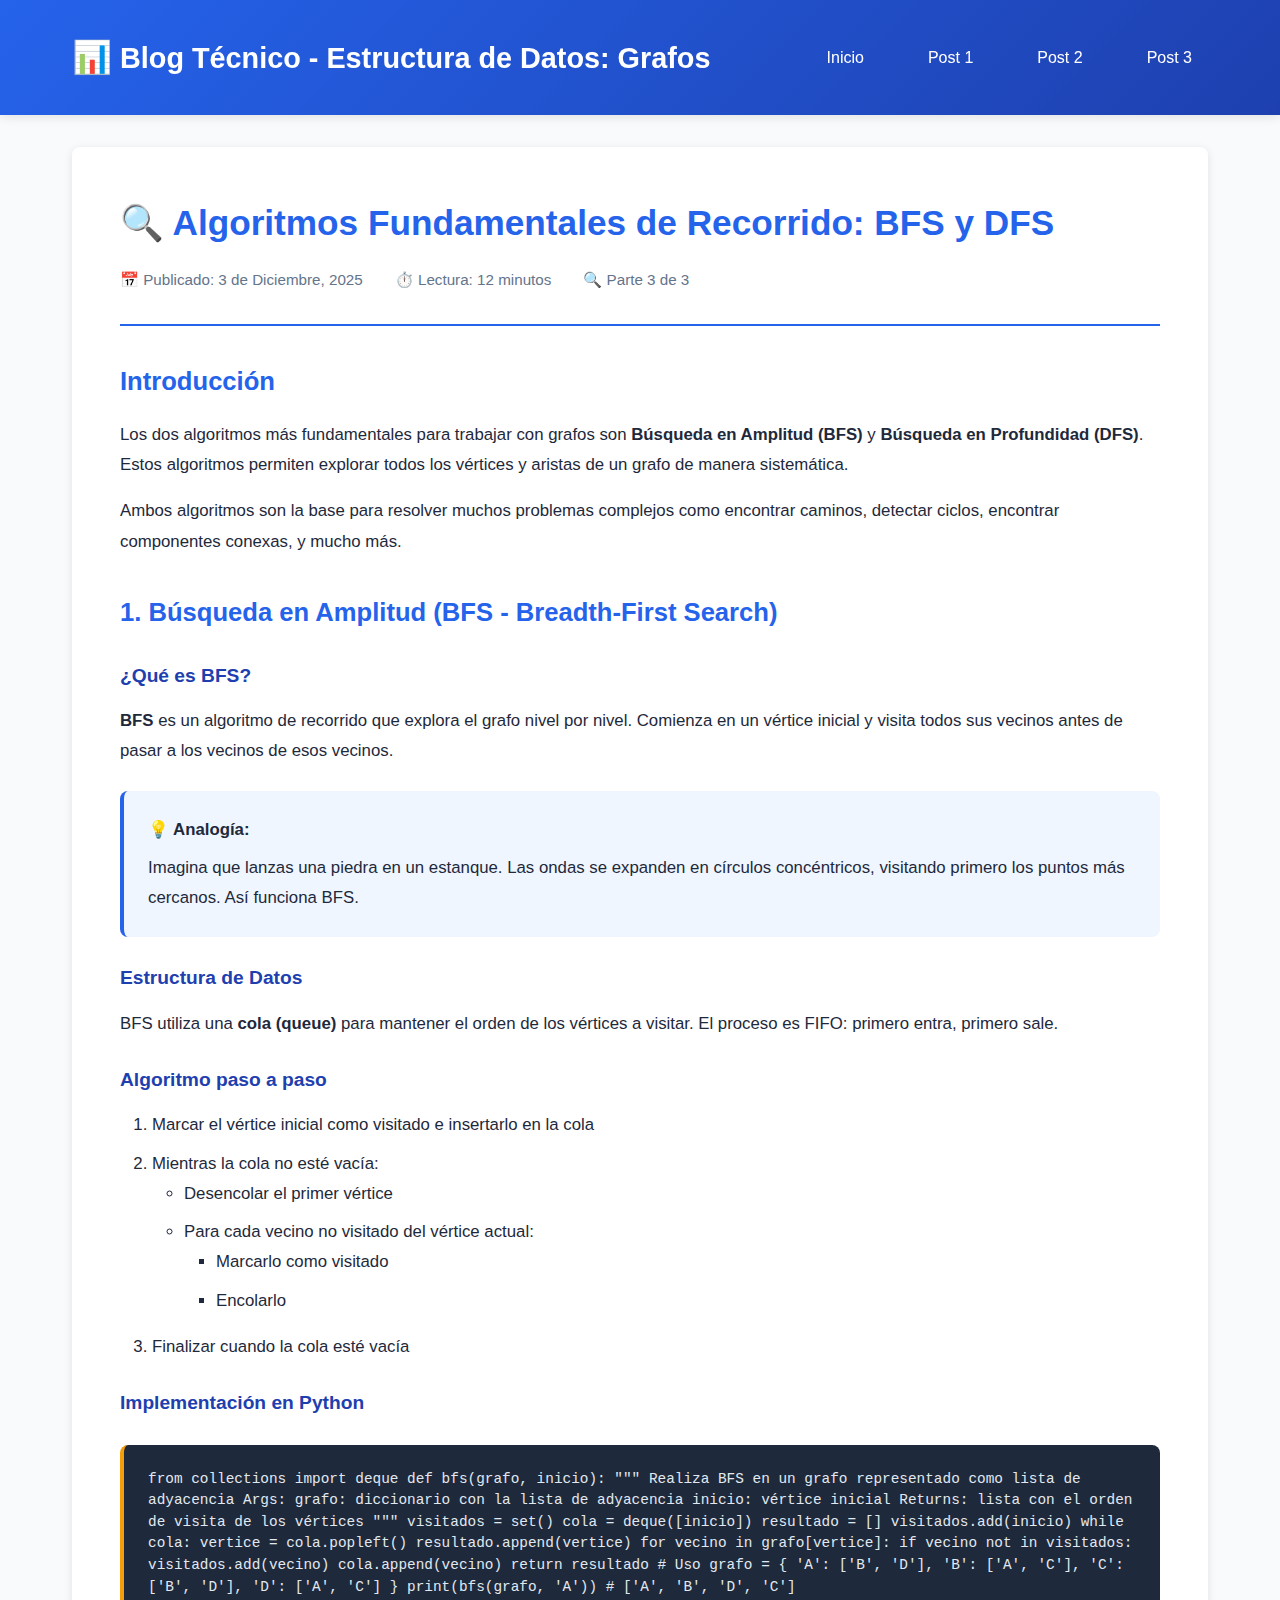
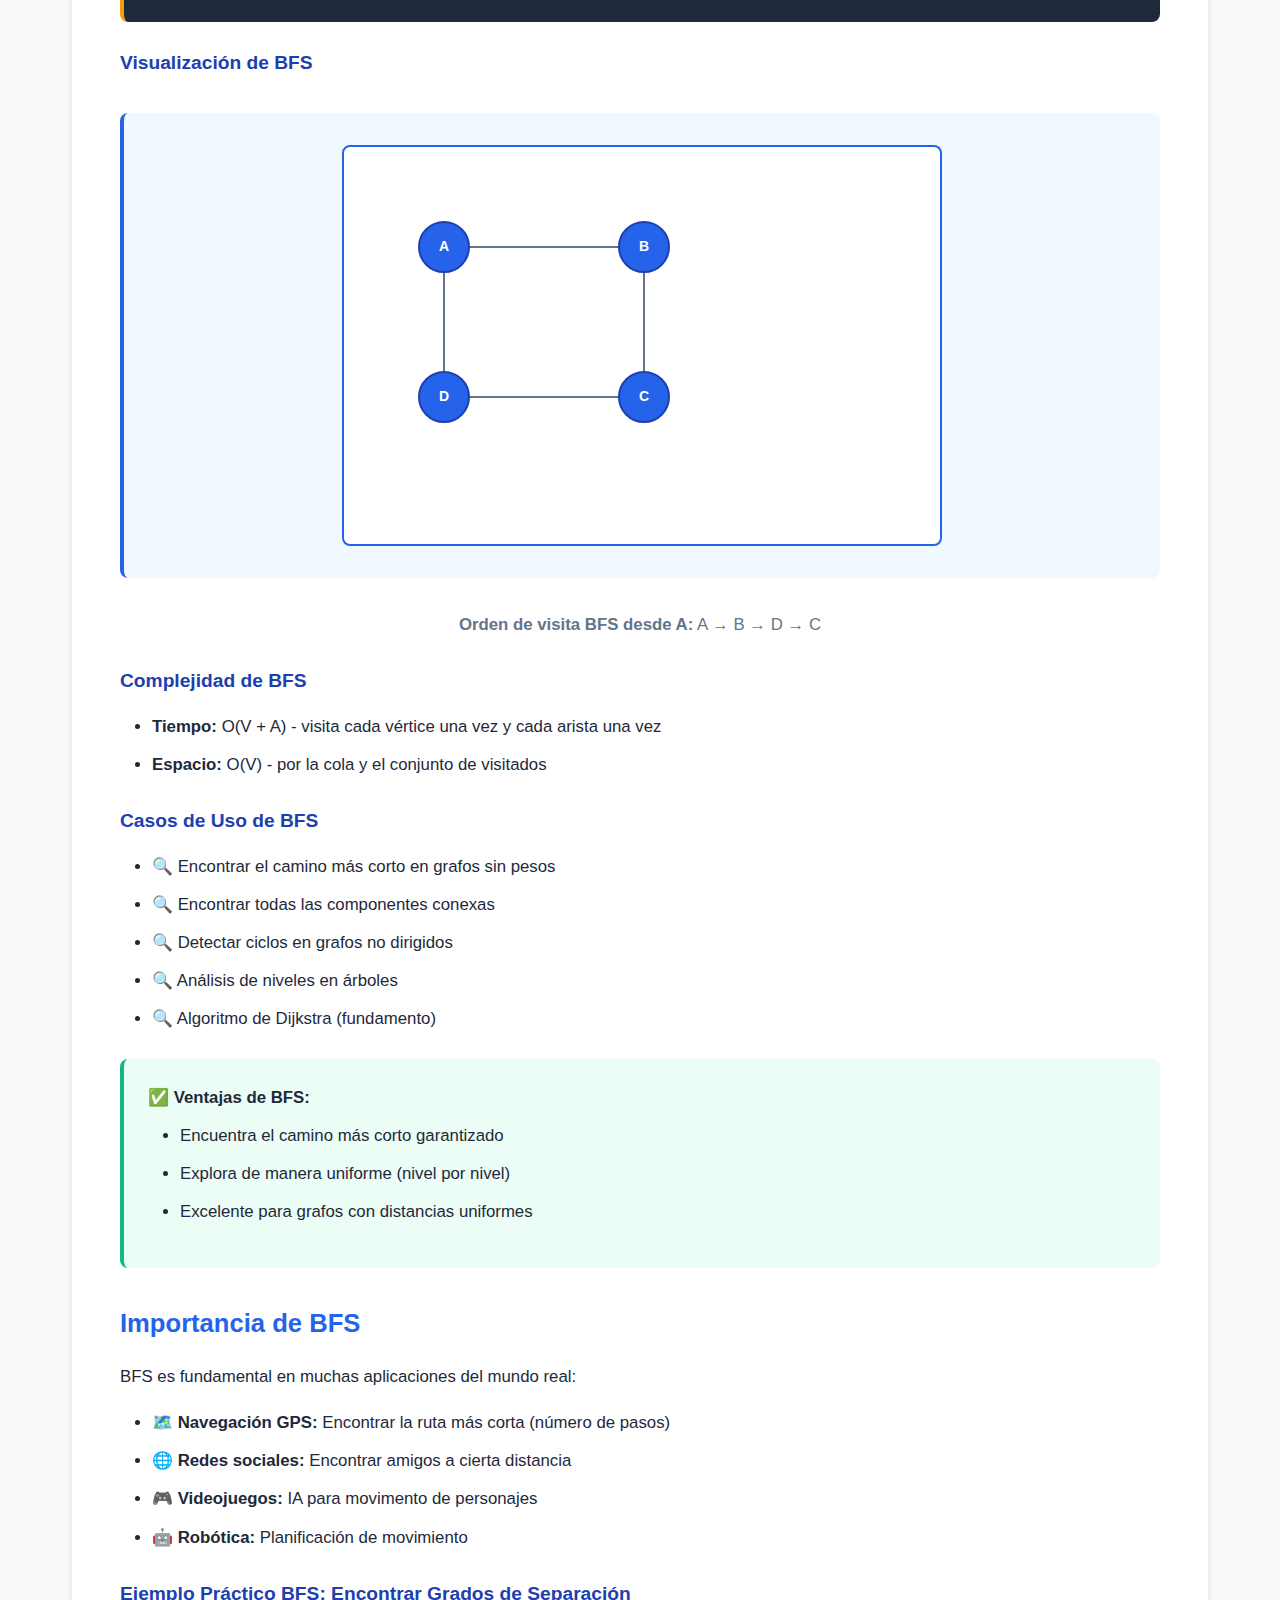
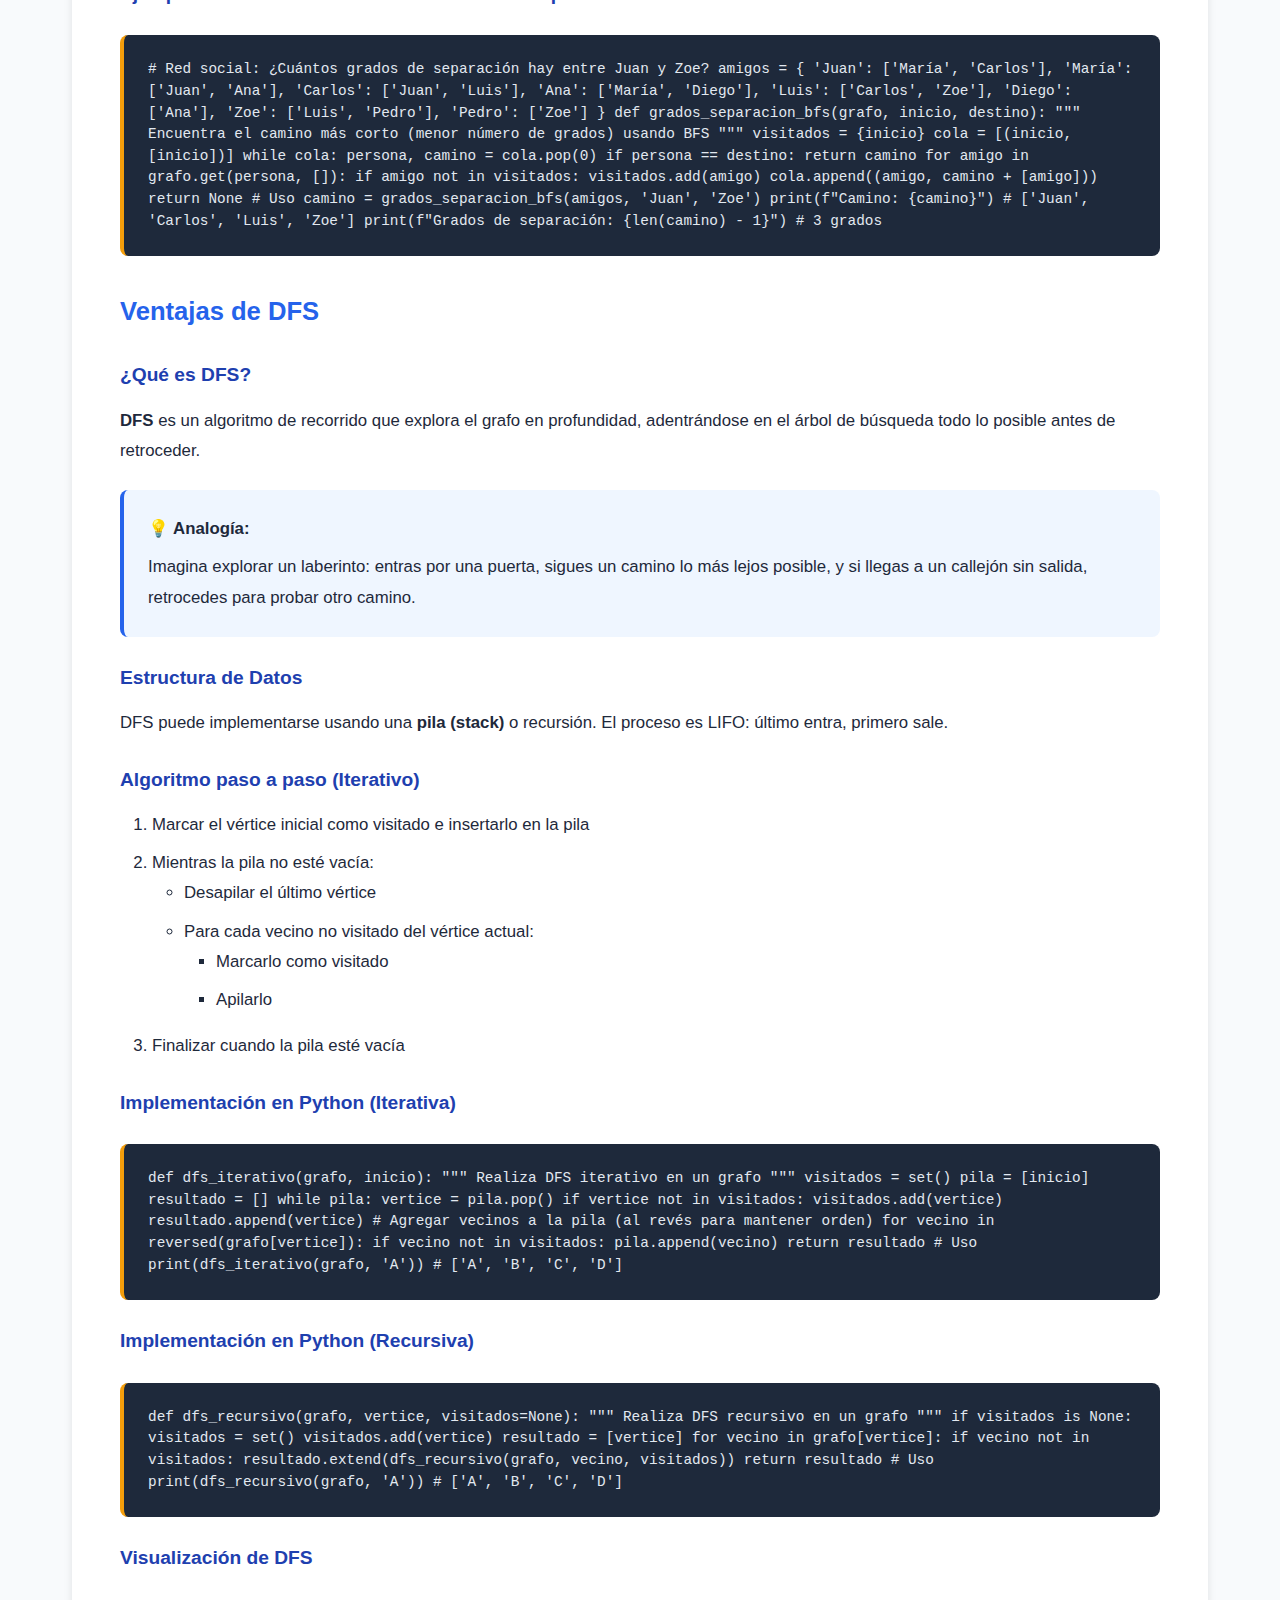
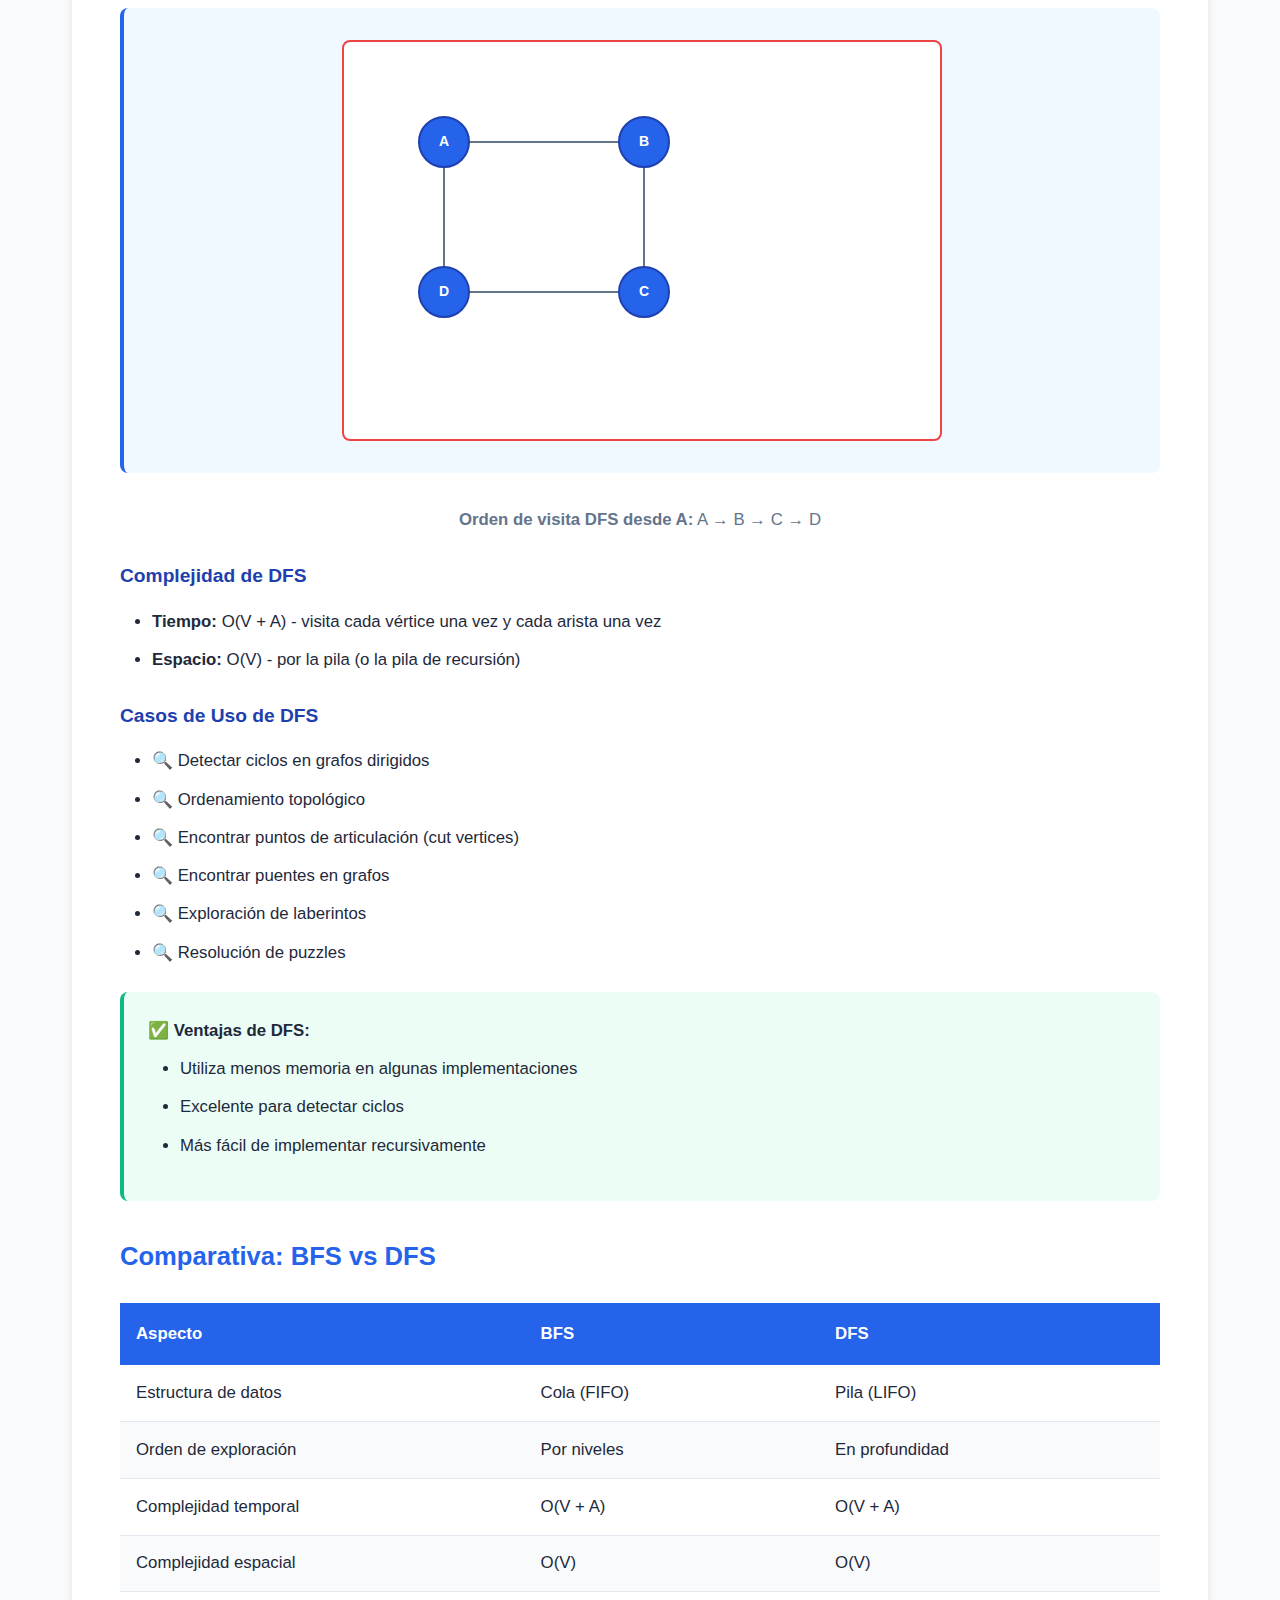
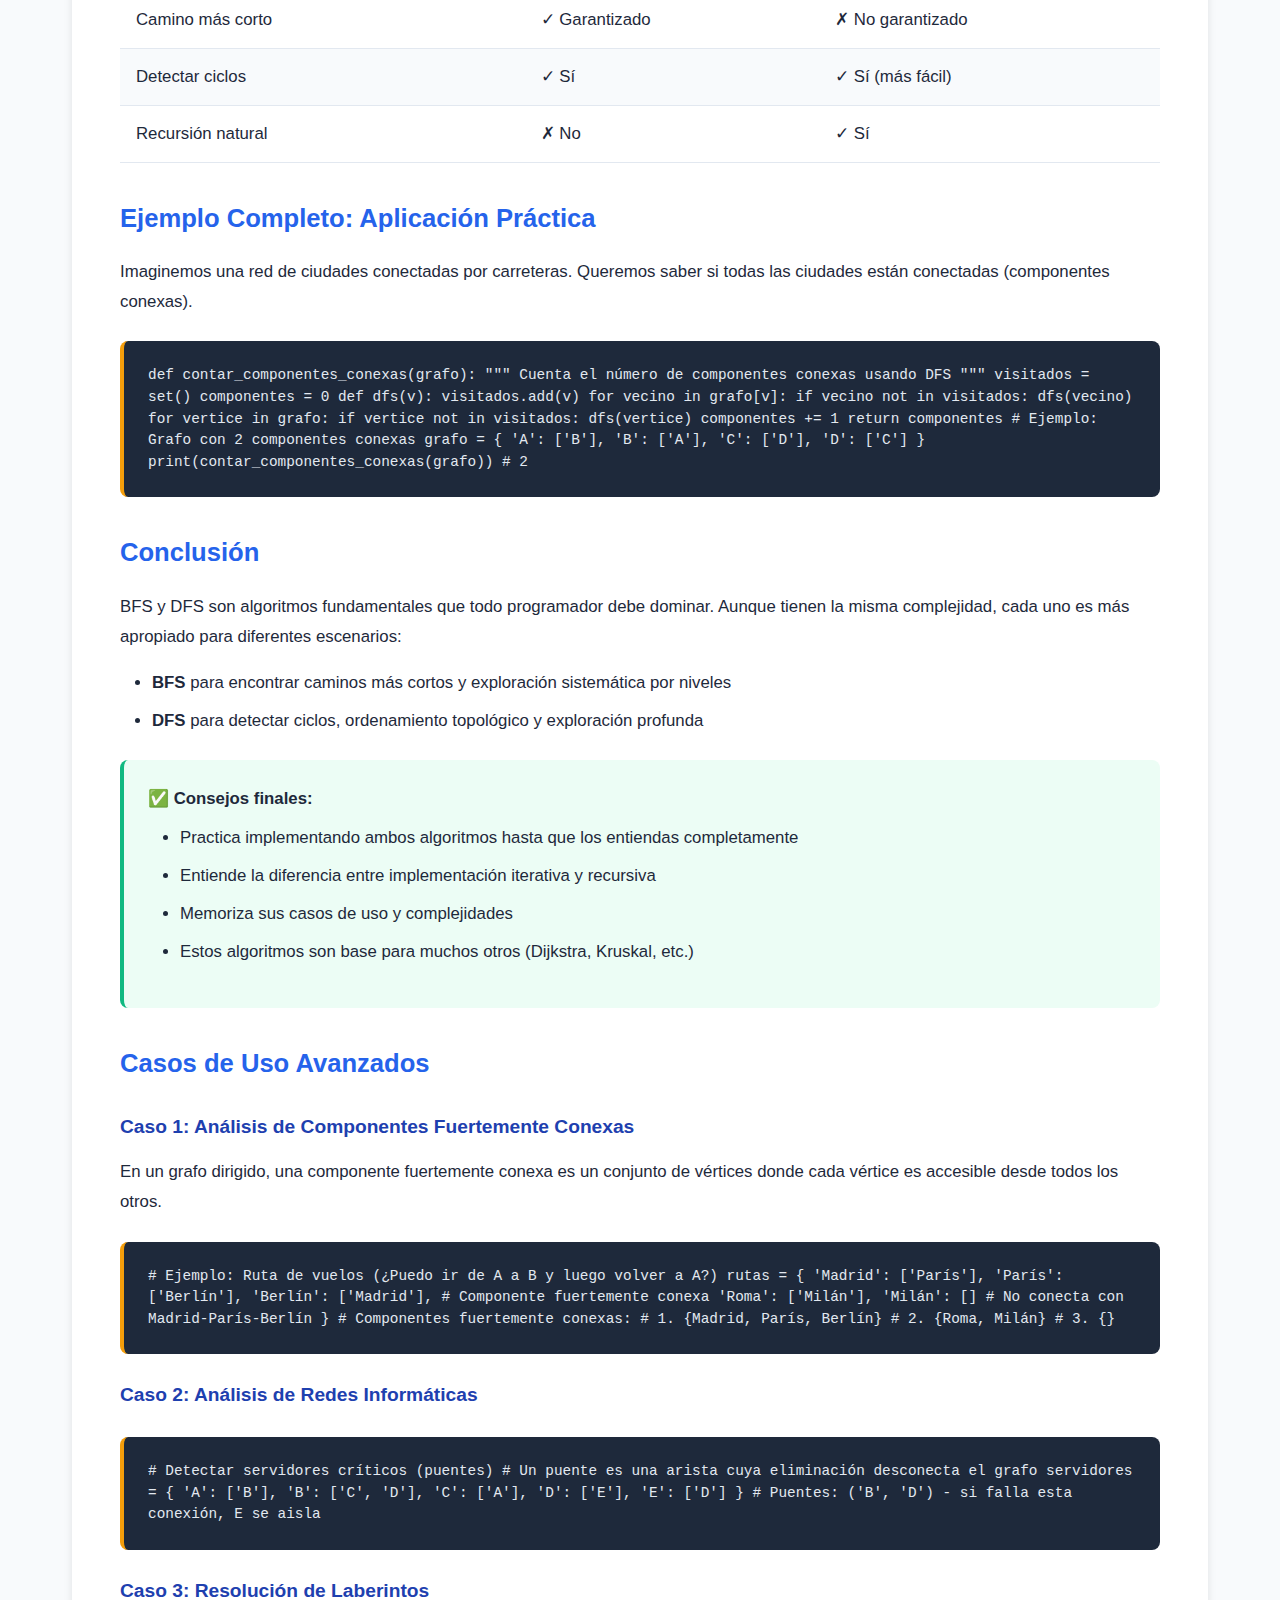
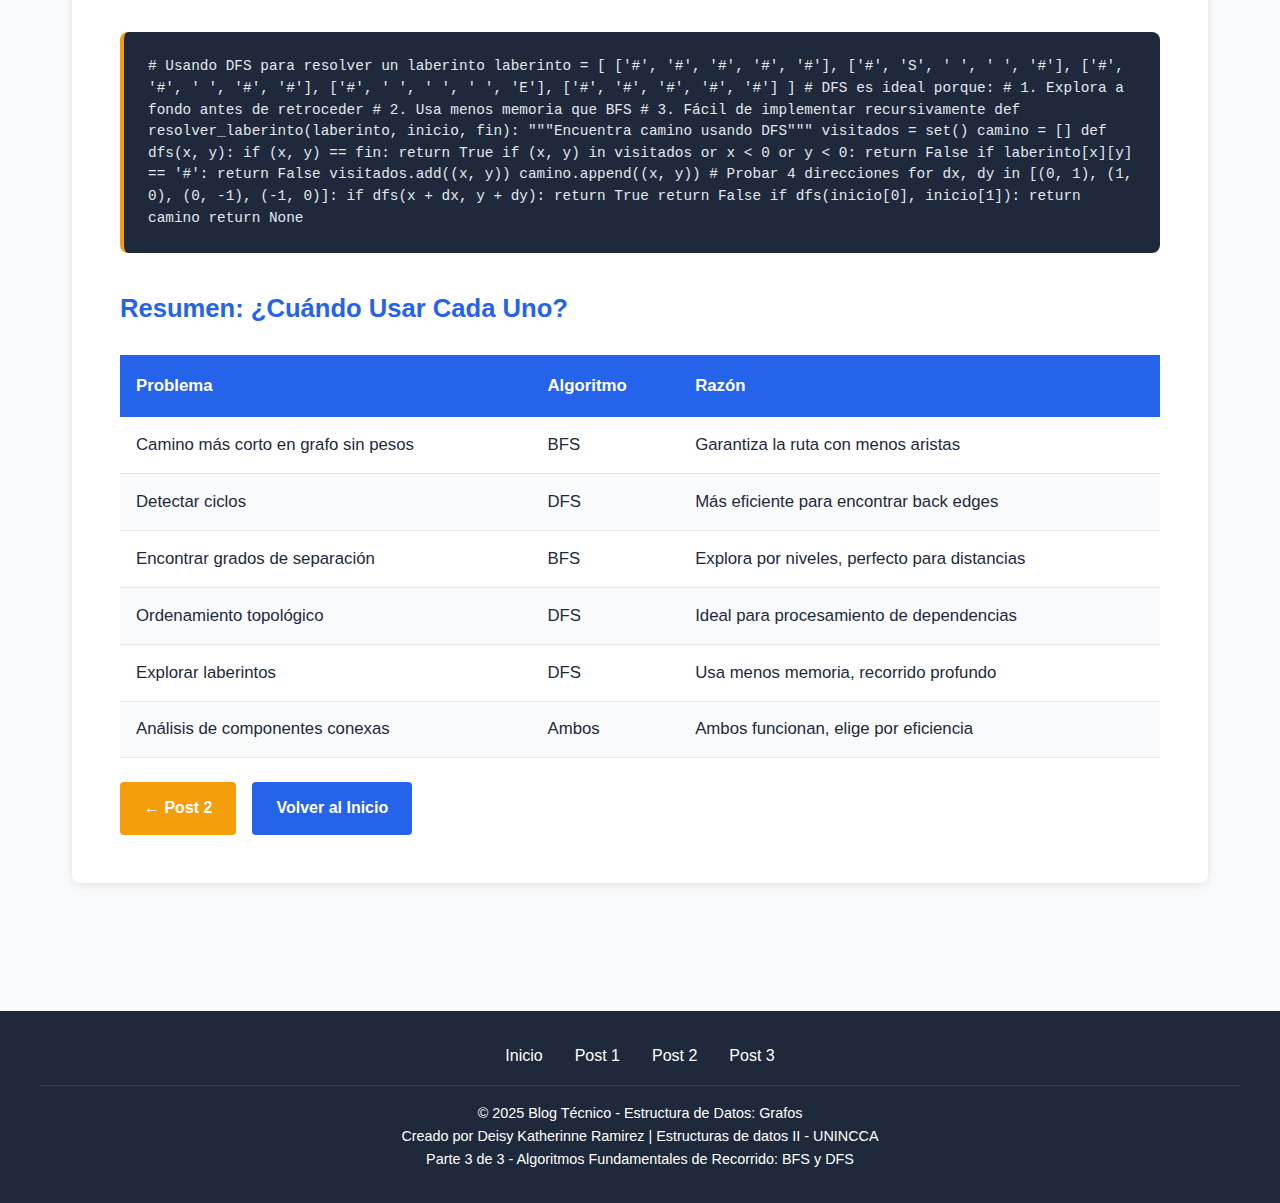
<file: posts/post3.html>
<!DOCTYPE html>
<html lang="es">
<head>
    <meta charset="UTF-8">
    <meta name="viewport" content="width=device-width, initial-scale=1.0">
    <title>Post 3 - Algoritmos Fundamentales de Recorrido | Blog Técnico</title>
    <link rel="stylesheet" href="../css/styles.css">
</head>
<body>
    <!-- HEADER -->
    <header>
        <div class="header-container">
            <div class="logo">
                <span class="logo-icon">📊</span>
                <span>Blog Técnico - Estructura de Datos: Grafos</span>
            </div>
            <nav>
                <ul>
                    <li><a href="../index.html">Inicio</a></li>
                    <li><a href="post1.html">Post 1</a></li>
                    <li><a href="post2.html">Post 2</a></li>
                    <li><a href="post3.html">Post 3</a></li>
                </ul>
            </nav>
        </div>
    </header>

    <!-- MAIN CONTENT -->
    <main>
        <div class="container">
            <article class="article">
                <!-- HEADER DEL ARTÍCULO -->
                <div class="article-header">
                    <h1 class="article-title">🔍 Algoritmos Fundamentales de Recorrido: BFS y DFS</h1>
                    <div class="article-meta">
                        <span>📅 Publicado: 3 de Diciembre, 2025</span>
                        <span>⏱️ Lectura: 12 minutos</span>
                        <span>🔍 Parte 3 de 3</span>
                    </div>
                </div>

                <!-- CONTENIDO -->
                <div class="article-content">
                    <h2>Introducción</h2>
                    <p>
                        Los dos algoritmos más fundamentales para trabajar con grafos son 
                        <strong>Búsqueda en Amplitud (BFS)</strong> y <strong>Búsqueda en Profundidad (DFS)</strong>. 
                        Estos algoritmos permiten explorar todos los vértices y aristas de un grafo de manera sistemática.
                    </p>
                    <p>
                        Ambos algoritmos son la base para resolver muchos problemas complejos como encontrar caminos, 
                        detectar ciclos, encontrar componentes conexas, y mucho más.
                    </p>

                    <h2>1. Búsqueda en Amplitud (BFS - Breadth-First Search)</h2>

                    <h3>¿Qué es BFS?</h3>
                    <p>
                        <strong>BFS</strong> es un algoritmo de recorrido que explora el grafo nivel por nivel. 
                        Comienza en un vértice inicial y visita todos sus vecinos antes de pasar a los vecinos de esos vecinos.
                    </p>

                    <div class="info-box note">
                        <strong>💡 Analogía:</strong>
                        Imagina que lanzas una piedra en un estanque. Las ondas se expanden en círculos concéntricos, 
                        visitando primero los puntos más cercanos. Así funciona BFS.
                    </div>

                    <h3>Estructura de Datos</h3>
                    <p>
                        BFS utiliza una <strong>cola (queue)</strong> para mantener el orden de los vértices a visitar. 
                        El proceso es FIFO: primero entra, primero sale.
                    </p>

                    <h3>Algoritmo paso a paso</h3>
                    <ol>
                        <li>Marcar el vértice inicial como visitado e insertarlo en la cola</li>
                        <li>Mientras la cola no esté vacía:
                            <ul>
                                <li>Desencolar el primer vértice</li>
                                <li>Para cada vecino no visitado del vértice actual:
                                    <ul>
                                        <li>Marcarlo como visitado</li>
                                        <li>Encolarlo</li>
                                    </ul>
                                </li>
                            </ul>
                        </li>
                        <li>Finalizar cuando la cola esté vacía</li>
                    </ol>

                    <h3>Implementación en Python</h3>
                    <div class="code-block">
from collections import deque

def bfs(grafo, inicio):
    """
    Realiza BFS en un grafo representado como lista de adyacencia
    
    Args:
        grafo: diccionario con la lista de adyacencia
        inicio: vértice inicial
    
    Returns:
        lista con el orden de visita de los vértices
    """
    visitados = set()
    cola = deque([inicio])
    resultado = []
    
    visitados.add(inicio)
    
    while cola:
        vertice = cola.popleft()
        resultado.append(vertice)
        
        for vecino in grafo[vertice]:
            if vecino not in visitados:
                visitados.add(vecino)
                cola.append(vecino)
    
    return resultado

# Uso
grafo = {
    'A': ['B', 'D'],
    'B': ['A', 'C'],
    'C': ['B', 'D'],
    'D': ['A', 'C']
}

print(bfs(grafo, 'A'))  # ['A', 'B', 'D', 'C']
                    </div>

                    <h3>Visualización de BFS</h3>
                    <div class="diagram-container">
                        <svg id="graph-bfs" width="600" height="400" style="border: 2px solid #2563eb; border-radius: 0.5rem; background: white;"></svg>
                    </div>

                    <p style="text-align: center; color: var(--text-light); margin-top: 1rem;">
                        <strong>Orden de visita BFS desde A:</strong> A → B → D → C
                    </p>

                    <h3>Complejidad de BFS</h3>
                    <ul>
                        <li><strong>Tiempo:</strong> O(V + A) - visita cada vértice una vez y cada arista una vez</li>
                        <li><strong>Espacio:</strong> O(V) - por la cola y el conjunto de visitados</li>
                    </ul>

                    <h3>Casos de Uso de BFS</h3>
                    <ul>
                        <li>🔍 Encontrar el camino más corto en grafos sin pesos</li>
                        <li>🔍 Encontrar todas las componentes conexas</li>
                        <li>🔍 Detectar ciclos en grafos no dirigidos</li>
                        <li>🔍 Análisis de niveles en árboles</li>
                        <li>🔍 Algoritmo de Dijkstra (fundamento)</li>
                    </ul>

                    <div class="info-box success">
                        <strong>✅ Ventajas de BFS:</strong>
                        <ul style="margin-top: 0.5rem;">
                            <li>Encuentra el camino más corto garantizado</li>
                            <li>Explora de manera uniforme (nivel por nivel)</li>
                            <li>Excelente para grafos con distancias uniformes</li>
                        </ul>
                    </div>

                    <h2>Importancia de BFS</h2>
                    <p>
                        BFS es fundamental en muchas aplicaciones del mundo real:
                    </p>
                    <ul>
                        <li>🗺️ <strong>Navegación GPS:</strong> Encontrar la ruta más corta (número de pasos)</li>
                        <li>🌐 <strong>Redes sociales:</strong> Encontrar amigos a cierta distancia</li>
                        <li>🎮 <strong>Videojuegos:</strong> IA para movimento de personajes</li>
                        <li>🤖 <strong>Robótica:</strong> Planificación de movimiento</li>
                    </ul>

                    <h3>Ejemplo Práctico BFS: Encontrar Grados de Separación</h3>
                    <div class="code-block">
# Red social: ¿Cuántos grados de separación hay entre Juan y Zoe?
amigos = {
    'Juan': ['María', 'Carlos'],
    'María': ['Juan', 'Ana'],
    'Carlos': ['Juan', 'Luis'],
    'Ana': ['María', 'Diego'],
    'Luis': ['Carlos', 'Zoe'],
    'Diego': ['Ana'],
    'Zoe': ['Luis', 'Pedro'],
    'Pedro': ['Zoe']
}

def grados_separacion_bfs(grafo, inicio, destino):
    """
    Encuentra el camino más corto (menor número de grados)
    usando BFS
    """
    visitados = {inicio}
    cola = [(inicio, [inicio])]
    
    while cola:
        persona, camino = cola.pop(0)
        
        if persona == destino:
            return camino
        
        for amigo in grafo.get(persona, []):
            if amigo not in visitados:
                visitados.add(amigo)
                cola.append((amigo, camino + [amigo]))
    
    return None

# Uso
camino = grados_separacion_bfs(amigos, 'Juan', 'Zoe')
print(f"Camino: {camino}")  # ['Juan', 'Carlos', 'Luis', 'Zoe']
print(f"Grados de separación: {len(camino) - 1}")  # 3 grados
                    </div>

                    <h2>Ventajas de DFS</h2>

                    <h3>¿Qué es DFS?</h3>
                    <p>
                        <strong>DFS</strong> es un algoritmo de recorrido que explora el grafo en profundidad, 
                        adentrándose en el árbol de búsqueda todo lo posible antes de retroceder.
                    </p>

                    <div class="info-box note">
                        <strong>💡 Analogía:</strong>
                        Imagina explorar un laberinto: entras por una puerta, sigues un camino lo más lejos posible, 
                        y si llegas a un callejón sin salida, retrocedes para probar otro camino.
                    </div>

                    <h3>Estructura de Datos</h3>
                    <p>
                        DFS puede implementarse usando una <strong>pila (stack)</strong> o recursión. 
                        El proceso es LIFO: último entra, primero sale.
                    </p>

                    <h3>Algoritmo paso a paso (Iterativo)</h3>
                    <ol>
                        <li>Marcar el vértice inicial como visitado e insertarlo en la pila</li>
                        <li>Mientras la pila no esté vacía:
                            <ul>
                                <li>Desapilar el último vértice</li>
                                <li>Para cada vecino no visitado del vértice actual:
                                    <ul>
                                        <li>Marcarlo como visitado</li>
                                        <li>Apilarlo</li>
                                    </ul>
                                </li>
                            </ul>
                        </li>
                        <li>Finalizar cuando la pila esté vacía</li>
                    </ol>

                    <h3>Implementación en Python (Iterativa)</h3>
                    <div class="code-block">
def dfs_iterativo(grafo, inicio):
    """
    Realiza DFS iterativo en un grafo
    """
    visitados = set()
    pila = [inicio]
    resultado = []
    
    while pila:
        vertice = pila.pop()
        
        if vertice not in visitados:
            visitados.add(vertice)
            resultado.append(vertice)
            
            # Agregar vecinos a la pila (al revés para mantener orden)
            for vecino in reversed(grafo[vertice]):
                if vecino not in visitados:
                    pila.append(vecino)
    
    return resultado

# Uso
print(dfs_iterativo(grafo, 'A'))  # ['A', 'B', 'C', 'D']
                    </div>

                    <h3>Implementación en Python (Recursiva)</h3>
                    <div class="code-block">
def dfs_recursivo(grafo, vertice, visitados=None):
    """
    Realiza DFS recursivo en un grafo
    """
    if visitados is None:
        visitados = set()
    
    visitados.add(vertice)
    resultado = [vertice]
    
    for vecino in grafo[vertice]:
        if vecino not in visitados:
            resultado.extend(dfs_recursivo(grafo, vecino, visitados))
    
    return resultado

# Uso
print(dfs_recursivo(grafo, 'A'))  # ['A', 'B', 'C', 'D']
                    </div>

                    <h3>Visualización de DFS</h3>
                    <div class="diagram-container">
                        <svg id="graph-dfs" width="600" height="400" style="border: 2px solid #ef4444; border-radius: 0.5rem; background: white;"></svg>
                    </div>

                    <p style="text-align: center; color: var(--text-light); margin-top: 1rem;">
                        <strong>Orden de visita DFS desde A:</strong> A → B → C → D
                    </p>

                    <h3>Complejidad de DFS</h3>
                    <ul>
                        <li><strong>Tiempo:</strong> O(V + A) - visita cada vértice una vez y cada arista una vez</li>
                        <li><strong>Espacio:</strong> O(V) - por la pila (o la pila de recursión)</li>
                    </ul>

                    <h3>Casos de Uso de DFS</h3>
                    <ul>
                        <li>🔍 Detectar ciclos en grafos dirigidos</li>
                        <li>🔍 Ordenamiento topológico</li>
                        <li>🔍 Encontrar puntos de articulación (cut vertices)</li>
                        <li>🔍 Encontrar puentes en grafos</li>
                        <li>🔍 Exploración de laberintos</li>
                        <li>🔍 Resolución de puzzles</li>
                    </ul>

                    <div class="info-box success">
                        <strong>✅ Ventajas de DFS:</strong>
                        <ul style="margin-top: 0.5rem;">
                            <li>Utiliza menos memoria en algunas implementaciones</li>
                            <li>Excelente para detectar ciclos</li>
                            <li>Más fácil de implementar recursivamente</li>
                        </ul>
                    </div>

                    <h2>Comparativa: BFS vs DFS</h2>
                    <table>
                        <thead>
                            <tr>
                                <th>Aspecto</th>
                                <th>BFS</th>
                                <th>DFS</th>
                            </tr>
                        </thead>
                        <tbody>
                            <tr>
                                <td>Estructura de datos</td>
                                <td>Cola (FIFO)</td>
                                <td>Pila (LIFO)</td>
                            </tr>
                            <tr>
                                <td>Orden de exploración</td>
                                <td>Por niveles</td>
                                <td>En profundidad</td>
                            </tr>
                            <tr>
                                <td>Complejidad temporal</td>
                                <td>O(V + A)</td>
                                <td>O(V + A)</td>
                            </tr>
                            <tr>
                                <td>Complejidad espacial</td>
                                <td>O(V)</td>
                                <td>O(V)</td>
                            </tr>
                            <tr>
                                <td>Camino más corto</td>
                                <td>✓ Garantizado</td>
                                <td>✗ No garantizado</td>
                            </tr>
                            <tr>
                                <td>Detectar ciclos</td>
                                <td>✓ Sí</td>
                                <td>✓ Sí (más fácil)</td>
                            </tr>
                            <tr>
                                <td>Recursión natural</td>
                                <td>✗ No</td>
                                <td>✓ Sí</td>
                            </tr>
                        </tbody>
                    </table>

                    <h2>Ejemplo Completo: Aplicación Práctica</h2>
                    <p>
                        Imaginemos una red de ciudades conectadas por carreteras. Queremos saber si todas 
                        las ciudades están conectadas (componentes conexas).
                    </p>

                    <div class="code-block">
def contar_componentes_conexas(grafo):
    """
    Cuenta el número de componentes conexas usando DFS
    """
    visitados = set()
    componentes = 0
    
    def dfs(v):
        visitados.add(v)
        for vecino in grafo[v]:
            if vecino not in visitados:
                dfs(vecino)
    
    for vertice in grafo:
        if vertice not in visitados:
            dfs(vertice)
            componentes += 1
    
    return componentes

# Ejemplo: Grafo con 2 componentes conexas
grafo = {
    'A': ['B'],
    'B': ['A'],
    'C': ['D'],
    'D': ['C']
}

print(contar_componentes_conexas(grafo))  # 2
                    </div>

                    <h2>Conclusión</h2>
                    <p>
                        BFS y DFS son algoritmos fundamentales que todo programador debe dominar. 
                        Aunque tienen la misma complejidad, cada uno es más apropiado para diferentes escenarios:
                    </p>
                    <ul>
                        <li><strong>BFS</strong> para encontrar caminos más cortos y exploración sistemática por niveles</li>
                        <li><strong>DFS</strong> para detectar ciclos, ordenamiento topológico y exploración profunda</li>
                    </ul>

                    <div class="info-box success">
                        <strong>✅ Consejos finales:</strong>
                        <ul style="margin-top: 0.5rem;">
                            <li>Practica implementando ambos algoritmos hasta que los entiendas completamente</li>
                            <li>Entiende la diferencia entre implementación iterativa y recursiva</li>
                            <li>Memoriza sus casos de uso y complejidades</li>
                            <li>Estos algoritmos son base para muchos otros (Dijkstra, Kruskal, etc.)</li>
                        </ul>
                    </div>

                    <h2>Casos de Uso Avanzados</h2>

                    <h3>Caso 1: Análisis de Componentes Fuertemente Conexas</h3>
                    <p>
                        En un grafo dirigido, una componente fuertemente conexa es un conjunto de vértices 
                        donde cada vértice es accesible desde todos los otros.
                    </p>
                    <div class="code-block">
# Ejemplo: Ruta de vuelos (¿Puedo ir de A a B y luego volver a A?)
rutas = {
    'Madrid': ['París'],
    'París': ['Berlín'],
    'Berlín': ['Madrid'],  # Componente fuertemente conexa
    'Roma': ['Milán'],
    'Milán': []  # No conecta con Madrid-París-Berlín
}

# Componentes fuertemente conexas: 
# 1. {Madrid, París, Berlín}
# 2. {Roma, Milán}
# 3. {}
                    </div>

                    <h3>Caso 2: Análisis de Redes Informáticas</h3>
                    <div class="code-block">
# Detectar servidores críticos (puentes)
# Un puente es una arista cuya eliminación desconecta el grafo

servidores = {
    'A': ['B'],
    'B': ['C', 'D'],
    'C': ['A'],
    'D': ['E'],
    'E': ['D']
}

# Puentes: ('B', 'D') - si falla esta conexión, E se aisla
                    </div>

                    <h3>Caso 3: Resolución de Laberintos</h3>
                    <div class="code-block">
# Usando DFS para resolver un laberinto
laberinto = [
    ['#', '#', '#', '#', '#'],
    ['#', 'S', ' ', ' ', '#'],
    ['#', '#', ' ', '#', '#'],
    ['#', ' ', ' ', ' ', 'E'],
    ['#', '#', '#', '#', '#']
]

# DFS es ideal porque:
# 1. Explora a fondo antes de retroceder
# 2. Usa menos memoria que BFS
# 3. Fácil de implementar recursivamente

def resolver_laberinto(laberinto, inicio, fin):
    """Encuentra camino usando DFS"""
    visitados = set()
    camino = []
    
    def dfs(x, y):
        if (x, y) == fin:
            return True
        
        if (x, y) in visitados or x < 0 or y < 0:
            return False
        
        if laberinto[x][y] == '#':
            return False
        
        visitados.add((x, y))
        camino.append((x, y))
        
        # Probar 4 direcciones
        for dx, dy in [(0, 1), (1, 0), (0, -1), (-1, 0)]:
            if dfs(x + dx, y + dy):
                return True
        
        return False
    
    if dfs(inicio[0], inicio[1]):
        return camino
    return None
                    </div>

                    <h2>Resumen: ¿Cuándo Usar Cada Uno?</h2>
                    <table>
                        <thead>
                            <tr>
                                <th>Problema</th>
                                <th>Algoritmo</th>
                                <th>Razón</th>
                            </tr>
                        </thead>
                        <tbody>
                            <tr>
                                <td>Camino más corto en grafo sin pesos</td>
                                <td>BFS</td>
                                <td>Garantiza la ruta con menos aristas</td>
                            </tr>
                            <tr>
                                <td>Detectar ciclos</td>
                                <td>DFS</td>
                                <td>Más eficiente para encontrar back edges</td>
                            </tr>
                            <tr>
                                <td>Encontrar grados de separación</td>
                                <td>BFS</td>
                                <td>Explora por niveles, perfecto para distancias</td>
                            </tr>
                            <tr>
                                <td>Ordenamiento topológico</td>
                                <td>DFS</td>
                                <td>Ideal para procesamiento de dependencias</td>
                            </tr>
                            <tr>
                                <td>Explorar laberintos</td>
                                <td>DFS</td>
                                <td>Usa menos memoria, recorrido profundo</td>
                            </tr>
                            <tr>
                                <td>Análisis de componentes conexas</td>
                                <td>Ambos</td>
                                <td>Ambos funcionan, elige por eficiencia</td>
                            </tr>
                        </tbody>
                    </table>

                    <div class="btn-group">
                        <a href="post2.html" class="btn btn-secondary">← Post 2</a>
                        <a href="../index.html" class="btn btn-primary">Volver al Inicio</a>
                    </div>
                </div>
            </article>
        </div>
    </main>

    <!-- FOOTER -->
    <footer>
        <div class="footer-content">
            <div class="footer-links">
                <a href="../index.html">Inicio</a>
                <a href="post1.html">Post 1</a>
                <a href="post2.html">Post 2</a>
                <a href="post3.html">Post 3</a>
            </div>
            <div class="footer-bottom">
                <p>&copy; 2025 Blog Técnico - Estructura de Datos: Grafos</p>
                <p>Creado por Deisy Katherinne Ramirez | Estructuras de datos II - UNINCCA</p>
                <p>Parte 3 de 3 - Algoritmos Fundamentales de Recorrido: BFS y DFS</p>
            </div>
        </div>
    </footer>

    <!-- BOTÓN SCROLL TO TOP FLOTANTE -->
    <button id="scrollToTopBtn" title="Volver al inicio">⬆️</button>

    <script src="../js/script.js"></script>
    <script>
        // Dibujar grafos para BFS y DFS
        const graphNodes = [
            { x: 100, y: 100, label: 'A' },
            { x: 300, y: 100, label: 'B' },
            { x: 300, y: 250, label: 'C' },
            { x: 100, y: 250, label: 'D' }
        ];

        const graphEdges = [
            { from: 0, to: 1, directed: false },
            { from: 0, to: 3, directed: false },
            { from: 1, to: 2, directed: false },
            { from: 2, to: 3, directed: false }
        ];

        // Guardar datos del grafo para animaciones
        window.currentGraphData = {
            adjacencyList: {
                0: [1, 3],
                1: [0, 2],
                2: [1, 3],
                3: [0, 2]
            }
        };

        drawSimpleGraph('graph-bfs', graphNodes, graphEdges);
        drawSimpleGraph('graph-dfs', graphNodes, graphEdges);
    </script>
</body>
</html>
</file>
<file: css/styles.css>
/* ============================================
   ESTILOS GLOBALES
   ============================================ */

* {
    margin: 0;
    padding: 0;
    box-sizing: border-box;
}

:root {
    --primary-color: #2563eb;
    --secondary-color: #1e40af;
    --accent-color: #f59e0b;
    --background-color: #f8fafc;
    --text-dark: #1e293b;
    --text-light: #64748b;
    --border-color: #e2e8f0;
    --success-color: #10b981;
    --danger-color: #ef4444;
}

html {
    scroll-behavior: smooth;
}

body {
    font-family: 'Segoe UI', Tahoma, Geneva, Verdana, sans-serif;
    background-color: var(--background-color);
    color: var(--text-dark);
    line-height: 1.6;
}

/* ============================================
   HEADER Y NAVEGACIÓN
   ============================================ */

header {
    background: linear-gradient(135deg, var(--primary-color) 0%, var(--secondary-color) 100%);
    color: white;
    padding: 2rem 0;
    box-shadow: 0 2px 10px rgba(0, 0, 0, 0.1);
    position: sticky;
    top: 0;
    z-index: 100;
}

.header-container {
    max-width: 1200px;
    margin: 0 auto;
    padding: 0 2rem;
    display: flex;
    justify-content: space-between;
    align-items: center;
    flex-wrap: wrap;
    gap: 2rem;
}

.logo {
    font-size: 1.8rem;
    font-weight: bold;
    display: flex;
    align-items: center;
    gap: 0.5rem;
}

.logo-icon {
    font-size: 2rem;
}

nav ul {
    list-style: none;
    display: flex;
    gap: 2rem;
    flex-wrap: wrap;
}

nav a {
    color: white;
    text-decoration: none;
    font-weight: 500;
    transition: opacity 0.3s ease;
    padding: 0.5rem 1rem;
    border-radius: 0.25rem;
}

nav a:hover {
    opacity: 0.8;
    background-color: rgba(255, 255, 255, 0.1);
}

/* ============================================
   CONTENEDOR PRINCIPAL
   ============================================ */

.container {
    max-width: 1200px;
    margin: 0 auto;
    padding: 2rem;
}

main {
    min-height: calc(100vh - 200px);
}

/* ============================================
   HERO SECTION
   ============================================ */

.hero {
    background: linear-gradient(135deg, var(--primary-color) 0%, var(--secondary-color) 100%);
    color: white;
    padding: 4rem 2rem;
    text-align: center;
    border-radius: 0.5rem;
    margin-bottom: 3rem;
    box-shadow: 0 4px 20px rgba(0, 0, 0, 0.1);
}

.hero h1 {
    font-size: 2.5rem;
    margin-bottom: 1rem;
}

.hero p {
    font-size: 1.1rem;
    opacity: 0.95;
    margin-bottom: 2rem;
}

/* ============================================
   POSTS GRID
   ============================================ */

.posts-grid {
    display: grid;
    grid-template-columns: repeat(auto-fit, minmax(300px, 1fr));
    gap: 2rem;
    margin-bottom: 3rem;
}

.post-card {
    background: white;
    border-radius: 0.5rem;
    overflow: hidden;
    box-shadow: 0 2px 8px rgba(0, 0, 0, 0.1);
    transition: transform 0.3s ease, box-shadow 0.3s ease;
    cursor: pointer;
}

.post-card:hover {
    transform: translateY(-5px);
    box-shadow: 0 8px 20px rgba(0, 0, 0, 0.15);
}

.post-card-image {
    width: 100%;
    height: 200px;
    background: linear-gradient(135deg, var(--primary-color), var(--accent-color));
    display: flex;
    align-items: center;
    justify-content: center;
    font-size: 3rem;
    color: white;
}

.post-card-content {
    padding: 1.5rem;
}

.post-card-title {
    font-size: 1.3rem;
    margin-bottom: 0.5rem;
    color: var(--primary-color);
}

.post-card-excerpt {
    color: var(--text-light);
    margin-bottom: 1rem;
    font-size: 0.95rem;
}

.post-card-meta {
    display: flex;
    justify-content: space-between;
    align-items: center;
    font-size: 0.85rem;
    color: var(--text-light);
}

.read-more {
    color: var(--primary-color);
    text-decoration: none;
    font-weight: 600;
    transition: color 0.3s ease;
}

.read-more:hover {
    color: var(--secondary-color);
}

/* ============================================
   ARTÍCULO COMPLETO
   ============================================ */

.article {
    background: white;
    padding: 3rem;
    border-radius: 0.5rem;
    box-shadow: 0 2px 8px rgba(0, 0, 0, 0.1);
    margin-bottom: 3rem;
}

.article-header {
    border-bottom: 2px solid var(--primary-color);
    padding-bottom: 2rem;
    margin-bottom: 2rem;
}

.article-title {
    font-size: 2.2rem;
    margin-bottom: 1rem;
    color: var(--primary-color);
}

.article-meta {
    display: flex;
    gap: 2rem;
    flex-wrap: wrap;
    color: var(--text-light);
    font-size: 0.95rem;
}

.article-content {
    font-size: 1.05rem;
    line-height: 1.8;
}

.article-content h2 {
    margin-top: 2rem;
    margin-bottom: 1rem;
    color: var(--primary-color);
    font-size: 1.6rem;
}

.article-content h3 {
    margin-top: 1.5rem;
    margin-bottom: 0.8rem;
    color: var(--secondary-color);
    font-size: 1.2rem;
}

.article-content p {
    margin-bottom: 1rem;
    color: var(--text-dark);
}

.article-content ul,
.article-content ol {
    margin-left: 2rem;
    margin-bottom: 1rem;
}

.article-content li {
    margin-bottom: 0.5rem;
}

/* ============================================
   DIAGRAMAS Y VISUALIZACIONES
   ============================================ */

.diagram-container {
    background: #f0f9ff;
    padding: 2rem;
    border-radius: 0.5rem;
    border-left: 4px solid var(--primary-color);
    margin: 2rem 0;
    display: flex;
    justify-content: center;
    align-items: center;
}

svg {
    max-width: 100%;
    height: auto;
}

.graph-node {
    cursor: pointer;
    transition: all 0.3s ease;
}

.graph-node circle {
    fill: var(--primary-color);
    stroke: var(--secondary-color);
    stroke-width: 2;
}

.graph-node text {
    fill: white;
    font-weight: bold;
    font-size: 14px;
    text-anchor: middle;
    dominant-baseline: middle;
}

.graph-node:hover circle {
    fill: var(--accent-color);
    stroke-width: 3;
}

.graph-edge {
    stroke: var(--text-light);
    stroke-width: 2;
    fill: none;
}

.graph-edge.active {
    stroke: var(--success-color);
    stroke-width: 3;
}

/* ============================================
   CÓDIGO
   ============================================ */

.code-block {
    background: #1e293b;
    color: #e2e8f0;
    padding: 1.5rem;
    border-radius: 0.5rem;
    overflow-x: auto;
    margin: 1.5rem 0;
    font-family: 'Courier New', Courier, monospace;
    font-size: 0.9rem;
    line-height: 1.5;
    border-left: 4px solid var(--accent-color);
}

code {
    font-family: 'Courier New', Courier, monospace;
    background: #f1f5f9;
    padding: 0.2rem 0.4rem;
    border-radius: 0.25rem;
    color: var(--danger-color);
}

.code-block code {
    background: transparent;
    color: #e2e8f0;
    padding: 0;
}

/* ============================================
   CAJAS DE INFORMACIÓN
   ============================================ */

.info-box {
    padding: 1.5rem;
    border-radius: 0.5rem;
    margin: 1.5rem 0;
    border-left: 4px solid;
}

.info-box.note {
    background: #eff6ff;
    border-color: var(--primary-color);
}

.info-box.warning {
    background: #fef3c7;
    border-color: var(--accent-color);
}

.info-box.success {
    background: #ecfdf5;
    border-color: var(--success-color);
}

.info-box strong {
    display: block;
    margin-bottom: 0.5rem;
}

/* ============================================
   TABLA
   ============================================ */

table {
    width: 100%;
    border-collapse: collapse;
    margin: 1.5rem 0;
}

th {
    background-color: var(--primary-color);
    color: white;
    padding: 1rem;
    text-align: left;
    font-weight: 600;
}

td {
    padding: 0.8rem 1rem;
    border-bottom: 1px solid var(--border-color);
}

tr:nth-child(even) {
    background-color: #f8fafc;
}

tr:hover {
    background-color: #eff6ff;
}

/* ============================================
   FOOTER
   ============================================ */

footer {
    background: var(--text-dark);
    color: white;
    padding: 2rem;
    text-align: center;
    margin-top: 3rem;
}

.footer-content {
    max-width: 1200px;
    margin: 0 auto;
}

.footer-links {
    display: flex;
    justify-content: center;
    gap: 2rem;
    margin-bottom: 1rem;
    flex-wrap: wrap;
}

.footer-links a {
    color: white;
    text-decoration: none;
    transition: opacity 0.3s ease;
}

.footer-links a:hover {
    opacity: 0.7;
}

.footer-bottom {
    border-top: 1px solid rgba(255, 255, 255, 0.1);
    padding-top: 1rem;
    margin-top: 1rem;
    font-size: 0.9rem;
}

/* ============================================
   BOTONES
   ============================================ */

.btn {
    display: inline-block;
    padding: 0.75rem 1.5rem;
    border-radius: 0.25rem;
    text-decoration: none;
    font-weight: 600;
    transition: all 0.3s ease;
    border: none;
    cursor: pointer;
    font-size: 1rem;
}

.btn-primary {
    background-color: var(--primary-color);
    color: white;
}

.btn-primary:hover {
    background-color: var(--secondary-color);
    transform: translateY(-2px);
    box-shadow: 0 4px 12px rgba(37, 99, 235, 0.3);
}

.btn-secondary {
    background-color: var(--accent-color);
    color: white;
}

.btn-secondary:hover {
    background-color: #d97706;
}

.btn-group {
    display: flex;
    gap: 1rem;
    flex-wrap: wrap;
    margin-top: 1.5rem;
}

/* ============================================
   RESPONSIVE
   ============================================ */

@media (max-width: 768px) {
    .hero h1 {
        font-size: 1.8rem;
    }

    .article {
        padding: 1.5rem;
    }

    .article-title {
        font-size: 1.6rem;
    }

    .header-container {
        flex-direction: column;
        gap: 1rem;
    }

    nav ul {
        gap: 1rem;
    }

    .posts-grid {
        grid-template-columns: 1fr;
    }

    .diagram-container {
        padding: 1rem;
    }

    .footer-links {
        gap: 1rem;
    }

    .btn-group {
        flex-direction: column;
    }

    .btn {
        width: 100%;
        text-align: center;
    }
}

/* ============================================
   BOTÓN SCROLL TO TOP FLOTANTE
   ============================================ */

#scrollToTopBtn {
    position: fixed;
    bottom: 30px;
    right: 30px;
    z-index: 99;
    background-color: var(--primary-color);
    color: white;
    border: none;
    border-radius: 50%;
    width: 50px;
    height: 50px;
    font-size: 24px;
    cursor: pointer;
    box-shadow: 0 4px 15px rgba(37, 99, 235, 0.3);
    transition: all 0.3s ease;
    font-weight: bold;
    display: none;
    align-items: center;
    justify-content: center;
    padding: 0;
    line-height: 1;
}

#scrollToTopBtn.show {
    display: flex;
    animation: slideIn 0.3s ease;
}

#scrollToTopBtn:hover:not(:disabled) {
    background-color: var(--secondary-color);
    box-shadow: 0 6px 20px rgba(37, 99, 235, 0.5);
    transform: translateY(-3px);
}

#scrollToTopBtn:active:not(:disabled) {
    transform: translateY(-1px);
}

@keyframes slideIn {
    from {
        opacity: 0;
        transform: translateY(20px);
    }
    to {
        opacity: 1;
        transform: translateY(0);
    }
}
</file>
